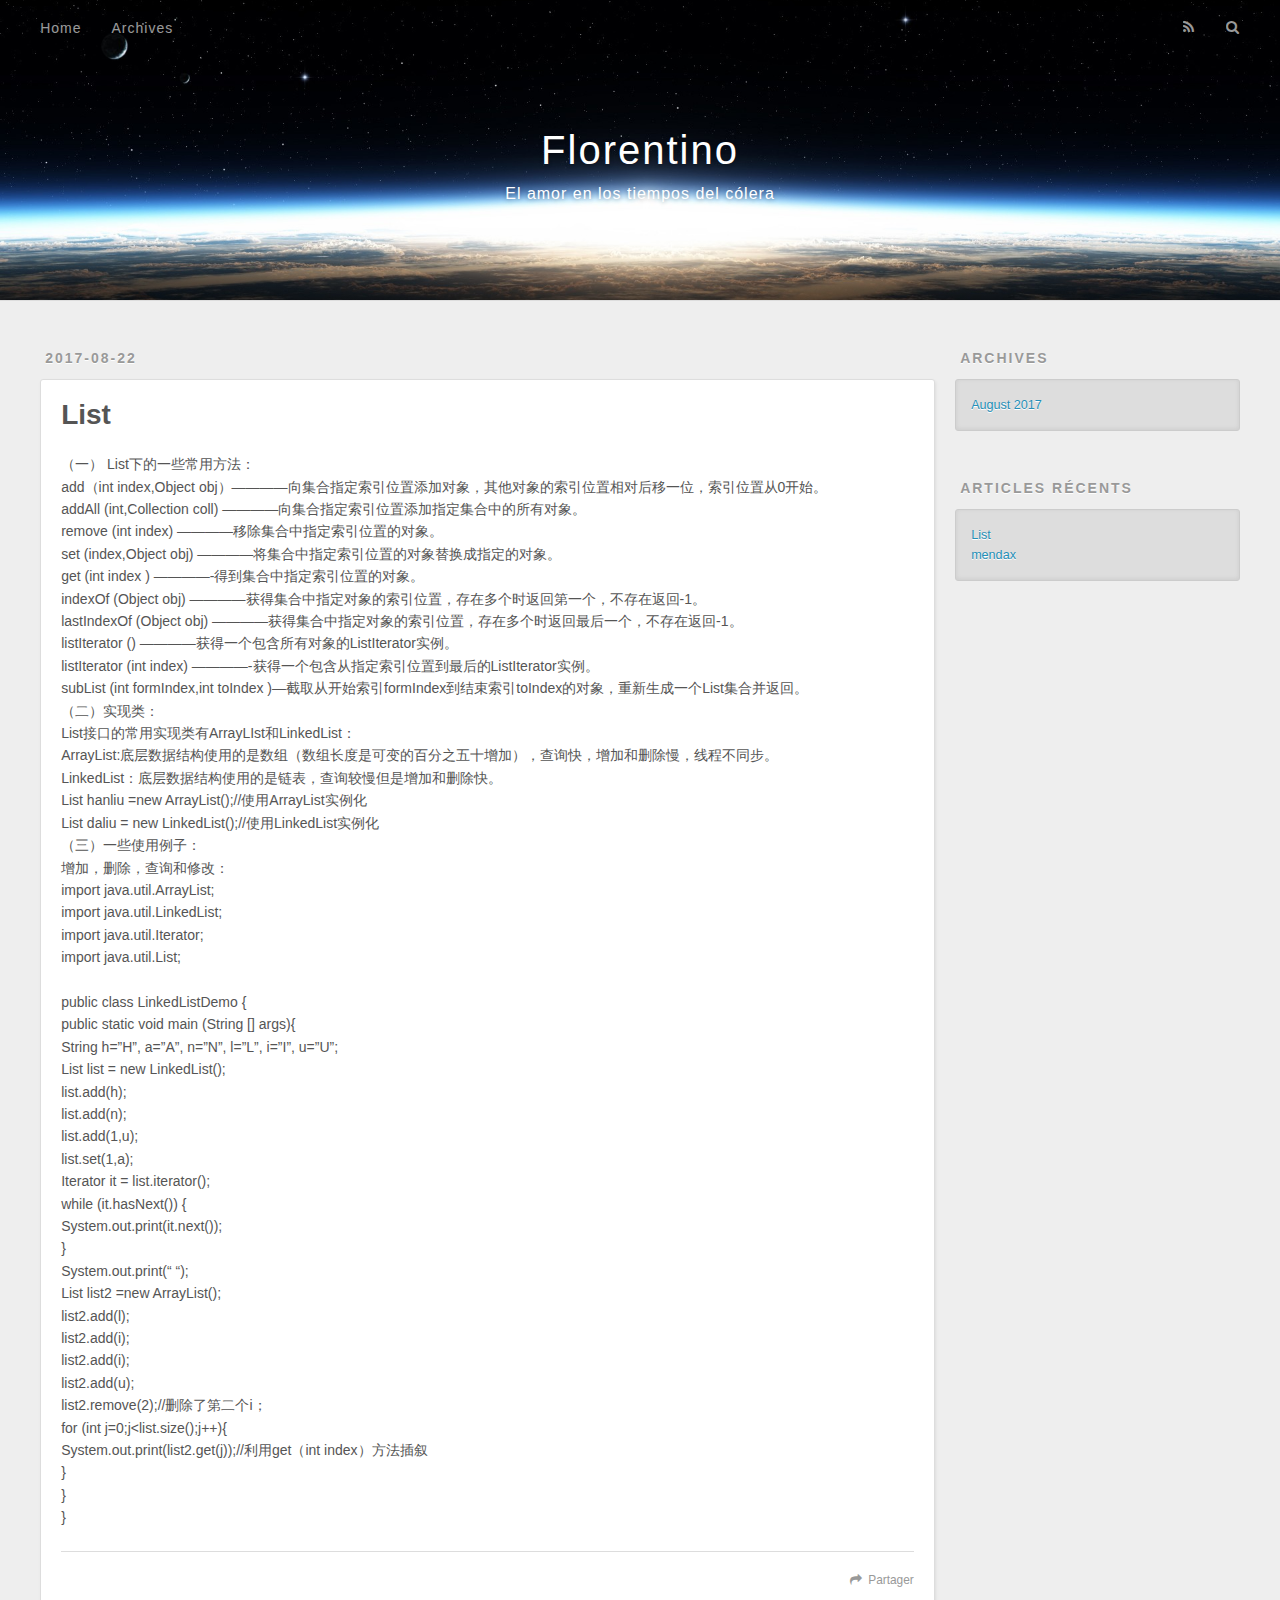
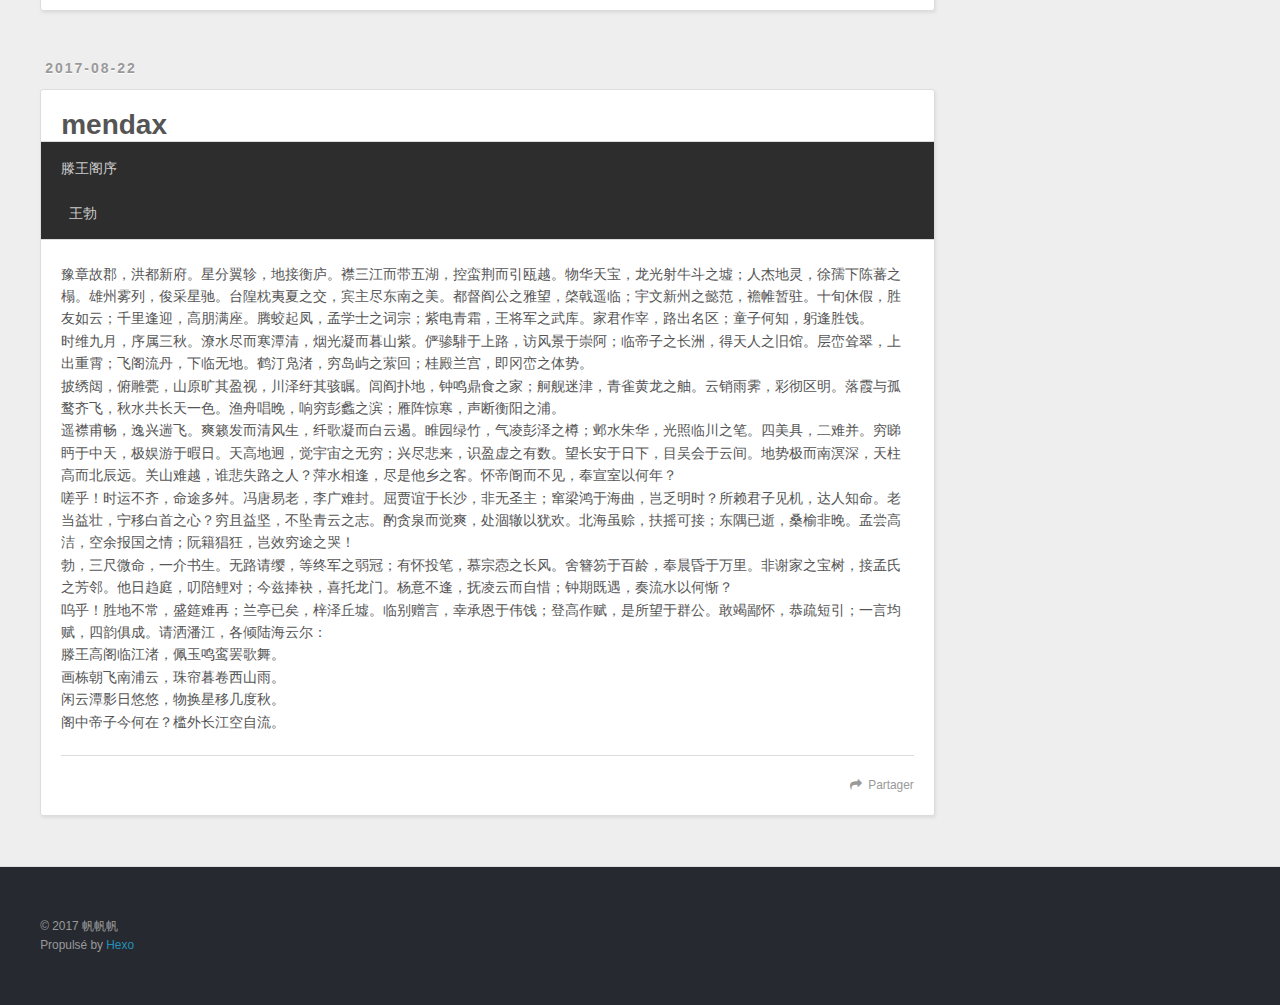
<file: index.html>
<!DOCTYPE html>
<html>
<head>
  <meta charset="utf-8">
  
  <title>Florentino</title>
  <meta name="viewport" content="width=device-width, initial-scale=1, maximum-scale=1">
  <meta name="description" content="帆帆帆的官方网站">
<meta property="og:type" content="website">
<meta property="og:title" content="Florentino">
<meta property="og:url" content="http://yoursite.com/index.html">
<meta property="og:site_name" content="Florentino">
<meta property="og:description" content="帆帆帆的官方网站">
<meta name="twitter:card" content="summary">
<meta name="twitter:title" content="Florentino">
<meta name="twitter:description" content="帆帆帆的官方网站">
  
    <link rel="alternate" href="/atom.xml" title="Florentino" type="application/atom+xml">
  
  
    <link rel="icon" href="/favicon.png">
  
  
    <link href="//fonts.googleapis.com/css?family=Source+Code+Pro" rel="stylesheet" type="text/css">
  
  <link rel="stylesheet" href="/css/style.css">
  

</head>

<body>
  <div id="container">
    <div id="wrap">
      <header id="header">
  <div id="banner"></div>
  <div id="header-outer" class="outer">
    <div id="header-title" class="inner">
      <h1 id="logo-wrap">
        <a href="/" id="logo">Florentino</a>
      </h1>
      
        <h2 id="subtitle-wrap">
          <a href="/" id="subtitle">El amor en los tiempos del cólera</a>
        </h2>
      
    </div>
    <div id="header-inner" class="inner">
      <nav id="main-nav">
        <a id="main-nav-toggle" class="nav-icon"></a>
        
          <a class="main-nav-link" href="/">Home</a>
        
          <a class="main-nav-link" href="/archives">Archives</a>
        
      </nav>
      <nav id="sub-nav">
        
          <a id="nav-rss-link" class="nav-icon" href="/atom.xml" title="Flux RSS"></a>
        
        <a id="nav-search-btn" class="nav-icon" title="Rechercher"></a>
      </nav>
      <div id="search-form-wrap">
        <form action="//google.com/search" method="get" accept-charset="UTF-8" class="search-form"><input type="search" name="q" class="search-form-input" placeholder="Search"><button type="submit" class="search-form-submit">&#xF002;</button><input type="hidden" name="sitesearch" value="http://yoursite.com"></form>
      </div>
    </div>
  </div>
 
</header>
      <div class="outer">
        <section id="main">
  
    <article id="post-List" class="article article-type-post" itemscope itemprop="blogPost">
  <div class="article-meta">
    <a href="/2017/08/22/List/" class="article-date">
  <time datetime="2017-08-22T06:51:45.000Z" itemprop="datePublished">2017-08-22</time>
</a>
    
  </div>
  <div class="article-inner">
    
    
      <header class="article-header">
        
  
    <h1 itemprop="name">
      <a class="article-title" href="/2017/08/22/List/">List</a>
    </h1>
  

      </header>
    
    <div class="article-entry" itemprop="articleBody">
      
        <p>（一） List下的一些常用方法：<br>add（int index,Object obj）————向集合指定索引位置添加对象，其他对象的索引位置相对后移一位，索引位置从0开始。<br>addAll (int,Collection coll)   ————向集合指定索引位置添加指定集合中的所有对象。<br>remove (int index)              ————移除集合中指定索引位置的对象。<br>set (index,Object obj)         ————将集合中指定索引位置的对象替换成指定的对象。<br>get (int index )                   ————-得到集合中指定索引位置的对象。<br>indexOf (Object obj)           ————获得集合中指定对象的索引位置，存在多个时返回第一个，不存在返回-1。<br>lastIndexOf (Object obj)     ————获得集合中指定对象的索引位置，存在多个时返回最后一个，不存在返回-1。<br>listIterator ()                        ————获得一个包含所有对象的ListIterator实例。<br>listIterator (int index)          ————-获得一个包含从指定索引位置到最后的ListIterator实例。<br>subList (int formIndex,int toIndex )—截取从开始索引formIndex到结束索引toIndex的对象，重新生成一个List集合并返回。<br>（二）实现类：<br>List接口的常用实现类有ArrayLIst和LinkedList：<br>ArrayList:底层数据结构使用的是数组（数组长度是可变的百分之五十增加），查询快，增加和删除慢，线程不同步。<br>LinkedList：底层数据结构使用的是链表，查询较慢但是增加和删除快。<br>List <string> hanliu =new ArrayList<string>();//使用ArrayList实例化<br>List <string> daliu = new LinkedList<string>();//使用LinkedList实例化<br>（三）一些使用例子：<br>增加，删除，查询和修改：<br>import java.util.ArrayList;<br>import java.util.LinkedList;<br>import java.util.Iterator;<br>import java.util.List;</string></string></string></string></p>
<p>public class LinkedListDemo {<br>    public static void main (String [] args){<br>        String h=”H”, a=”A”, n=”N”, l=”L”, i=”I”, u=”U”;<br>        List<string> list = new LinkedList<string>();<br>        list.add(h);<br>        list.add(n);<br>        list.add(1,u);<br>        list.set(1,a);<br>        Iterator<string> it = list.iterator();<br>        while (it.hasNext()) {<br>            System.out.print(it.next());<br>        }<br>        System.out.print(“ “);<br>        List<string> list2 =new ArrayList<string>();<br>        list2.add(l);<br>        list2.add(i);<br>        list2.add(i);<br>        list2.add(u);<br>        list2.remove(2);//删除了第二个i；<br>        for (int j=0;j&lt;list.size();j++){<br>            System.out.print(list2.get(j));//利用get（int index）方法插叙<br>        }<br>    }<br>}</string></string></string></string></string></p>

      
    </div>
    <footer class="article-footer">
      <a data-url="http://yoursite.com/2017/08/22/List/" data-id="cj6nf381m0000x7fy2z4ykrsm" class="article-share-link">Partager</a>
      
      
    </footer>
  </div>
  
</article>



  
    <article id="post-mendax" class="article article-type-post" itemscope itemprop="blogPost">
  <div class="article-meta">
    <a href="/2017/08/22/mendax/" class="article-date">
  <time datetime="2017-08-22T04:45:33.000Z" itemprop="datePublished">2017-08-22</time>
</a>
    
  </div>
  <div class="article-inner">
    
    
      <header class="article-header">
        
  
    <h1 itemprop="name">
      <a class="article-title" href="/2017/08/22/mendax/">mendax</a>
    </h1>
  

      </header>
    
    <div class="article-entry" itemprop="articleBody">
      
        <pre><code>滕王阁序

 王勃
</code></pre><p>豫章故郡，洪都新府。星分翼轸，地接衡庐。襟三江而带五湖，控蛮荆而引瓯越。物华天宝，龙光射牛斗之墟；人杰地灵，徐孺下陈蕃之榻。雄州雾列，俊采星驰。台隍枕夷夏之交，宾主尽东南之美。都督阎公之雅望，棨戟遥临；宇文新州之懿范，襜帷暂驻。十旬休假，胜友如云；千里逢迎，高朋满座。腾蛟起凤，孟学士之词宗；紫电青霜，王将军之武库。家君作宰，路出名区；童子何知，躬逢胜饯。<br>时维九月，序属三秋。潦水尽而寒潭清，烟光凝而暮山紫。俨骖騑于上路，访风景于崇阿；临帝子之长洲，得天人之旧馆。层峦耸翠，上出重霄；飞阁流丹，下临无地。鹤汀凫渚，穷岛屿之萦回；桂殿兰宫，即冈峦之体势。<br>披绣闼，俯雕甍，山原旷其盈视，川泽纡其骇瞩。闾阎扑地，钟鸣鼎食之家；舸舰迷津，青雀黄龙之舳。云销雨霁，彩彻区明。落霞与孤鹜齐飞，秋水共长天一色。渔舟唱晚，响穷彭蠡之滨；雁阵惊寒，声断衡阳之浦。<br>遥襟甫畅，逸兴遄飞。爽籁发而清风生，纤歌凝而白云遏。睢园绿竹，气凌彭泽之樽；邺水朱华，光照临川之笔。四美具，二难并。穷睇眄于中天，极娱游于暇日。天高地迥，觉宇宙之无穷；兴尽悲来，识盈虚之有数。望长安于日下，目吴会于云间。地势极而南溟深，天柱高而北辰远。关山难越，谁悲失路之人？萍水相逢，尽是他乡之客。怀帝阍而不见，奉宣室以何年？<br>嗟乎！时运不齐，命途多舛。冯唐易老，李广难封。屈贾谊于长沙，非无圣主；窜梁鸿于海曲，岂乏明时？所赖君子见机，达人知命。老当益壮，宁移白首之心？穷且益坚，不坠青云之志。酌贪泉而觉爽，处涸辙以犹欢。北海虽赊，扶摇可接；东隅已逝，桑榆非晚。孟尝高洁，空余报国之情；阮籍猖狂，岂效穷途之哭！<br>勃，三尺微命，一介书生。无路请缨，等终军之弱冠；有怀投笔，慕宗悫之长风。舍簪笏于百龄，奉晨昏于万里。非谢家之宝树，接孟氏之芳邻。他日趋庭，叨陪鲤对；今兹捧袂，喜托龙门。杨意不逢，抚凌云而自惜；钟期既遇，奏流水以何惭？<br>呜乎！胜地不常，盛筵难再；兰亭已矣，梓泽丘墟。临别赠言，幸承恩于伟饯；登高作赋，是所望于群公。敢竭鄙怀，恭疏短引；一言均赋，四韵俱成。请洒潘江，各倾陆海云尔：<br>滕王高阁临江渚，佩玉鸣鸾罢歌舞。<br>画栋朝飞南浦云，珠帘暮卷西山雨。<br>闲云潭影日悠悠，物换星移几度秋。<br>阁中帝子今何在？槛外长江空自流。</p>

      
    </div>
    <footer class="article-footer">
      <a data-url="http://yoursite.com/2017/08/22/mendax/" data-id="cj6nf381t0001x7fy9a8s62sd" class="article-share-link">Partager</a>
      
      
    </footer>
  </div>
  
</article>



  

</section>
        
          <aside id="sidebar">
  
    

  
    

  
    
  
    
  <div class="widget-wrap">
    <h3 class="widget-title">Archives</h3>
    <div class="widget">
      <ul class="archive-list"><li class="archive-list-item"><a class="archive-list-link" href="/archives/2017/08/">August 2017</a></li></ul>
    </div>
  </div>


  
    
  <div class="widget-wrap">
    <h3 class="widget-title">Articles récents</h3>
    <div class="widget">
      <ul>
        
          <li>
            <a href="/2017/08/22/List/">List</a>
          </li>
        
          <li>
            <a href="/2017/08/22/mendax/">mendax</a>
          </li>
        
      </ul>
    </div>
  </div>

  
</aside>
        
      </div>
      <footer id="footer">
  
  <div class="outer">
    <div id="footer-info" class="inner">
      &copy; 2017 帆帆帆<br>
      Propulsé by <a href="http://hexo.io/" target="_blank">Hexo</a>
    </div>
  </div>

</footer>
    </div>
    <nav id="mobile-nav">
  
    <a href="/" class="mobile-nav-link">Home</a>
  
    <a href="/archives" class="mobile-nav-link">Archives</a>
  
</nav>
    

<script src="//ajax.googleapis.com/ajax/libs/jquery/2.0.3/jquery.min.js"></script>


  <link rel="stylesheet" href="/fancybox/jquery.fancybox.css">
  <script src="/fancybox/jquery.fancybox.pack.js"></script>


<script src="/js/script.js"></script>

  </div>
</body>
</html>
</file>
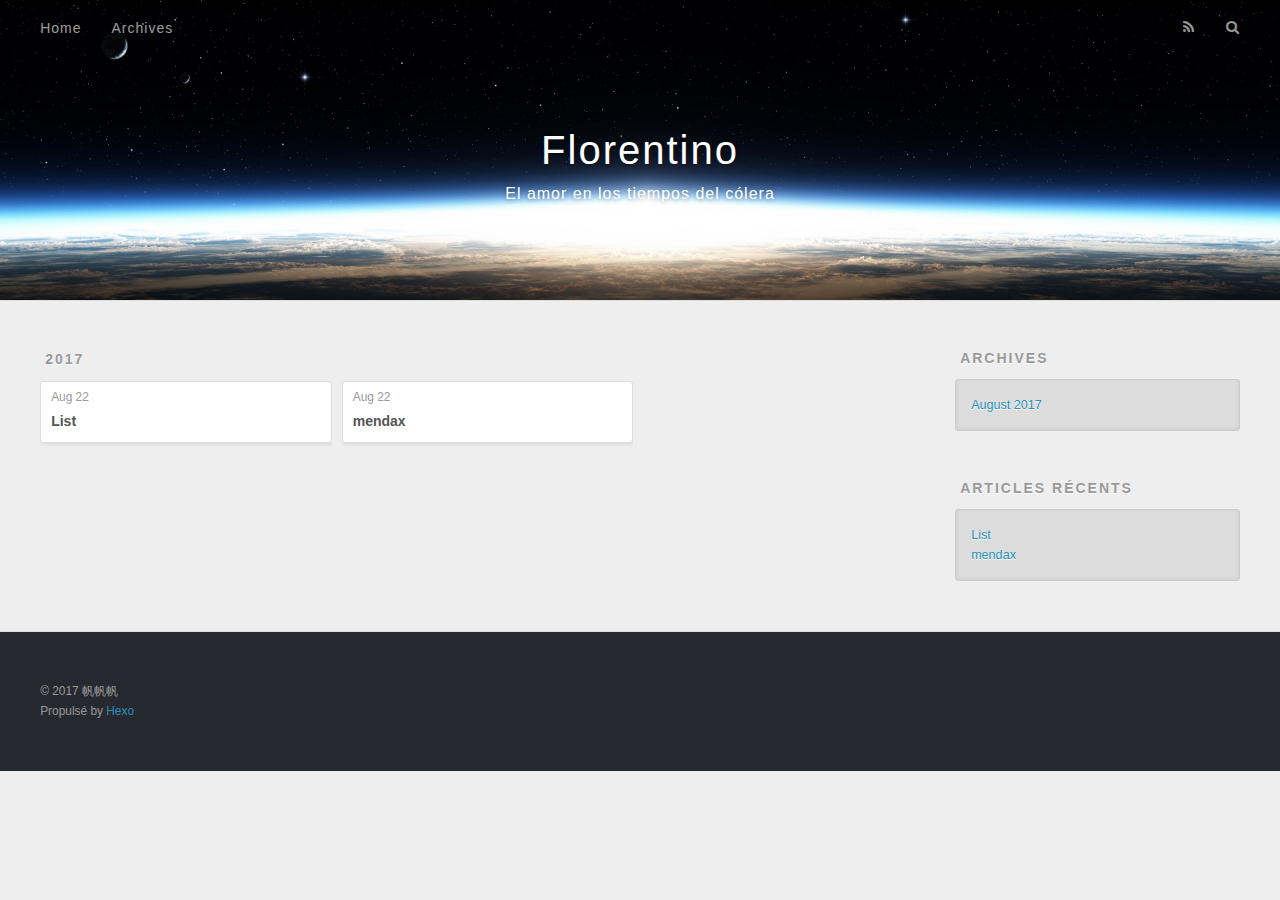
<file: archives/index.html>
<!DOCTYPE html>
<html>
<head>
  <meta charset="utf-8">
  
  <title>Archives | Florentino</title>
  <meta name="viewport" content="width=device-width, initial-scale=1, maximum-scale=1">
  <meta name="description" content="帆帆帆的官方网站">
<meta property="og:type" content="website">
<meta property="og:title" content="Florentino">
<meta property="og:url" content="http://yoursite.com/archives/index.html">
<meta property="og:site_name" content="Florentino">
<meta property="og:description" content="帆帆帆的官方网站">
<meta name="twitter:card" content="summary">
<meta name="twitter:title" content="Florentino">
<meta name="twitter:description" content="帆帆帆的官方网站">
  
    <link rel="alternate" href="/atom.xml" title="Florentino" type="application/atom+xml">
  
  
    <link rel="icon" href="/favicon.png">
  
  
    <link href="//fonts.googleapis.com/css?family=Source+Code+Pro" rel="stylesheet" type="text/css">
  
  <link rel="stylesheet" href="/css/style.css">
  

</head>

<body>
  <div id="container">
    <div id="wrap">
      <header id="header">
  <div id="banner"></div>
  <div id="header-outer" class="outer">
    <div id="header-title" class="inner">
      <h1 id="logo-wrap">
        <a href="/" id="logo">Florentino</a>
      </h1>
      
        <h2 id="subtitle-wrap">
          <a href="/" id="subtitle">El amor en los tiempos del cólera</a>
        </h2>
      
    </div>
    <div id="header-inner" class="inner">
      <nav id="main-nav">
        <a id="main-nav-toggle" class="nav-icon"></a>
        
          <a class="main-nav-link" href="/">Home</a>
        
          <a class="main-nav-link" href="/archives">Archives</a>
        
      </nav>
      <nav id="sub-nav">
        
          <a id="nav-rss-link" class="nav-icon" href="/atom.xml" title="Flux RSS"></a>
        
        <a id="nav-search-btn" class="nav-icon" title="Rechercher"></a>
      </nav>
      <div id="search-form-wrap">
        <form action="//google.com/search" method="get" accept-charset="UTF-8" class="search-form"><input type="search" name="q" class="search-form-input" placeholder="Search"><button type="submit" class="search-form-submit">&#xF002;</button><input type="hidden" name="sitesearch" value="http://yoursite.com"></form>
      </div>
    </div>
  </div>
 
</header>
      <div class="outer">
        <section id="main">
  
  
    
    
      
      
      <section class="archives-wrap">
        <div class="archive-year-wrap">
          <a href="/archives/2017" class="archive-year">2017</a>
        </div>
        <div class="archives">
    
    <article class="archive-article archive-type-post">
  <div class="archive-article-inner">
    <header class="archive-article-header">
      <a href="/2017/08/22/List/" class="archive-article-date">
  <time datetime="2017-08-22T06:51:45.000Z" itemprop="datePublished">Aug 22</time>
</a>
      
  
    <h1 itemprop="name">
      <a class="archive-article-title" href="/2017/08/22/List/">List</a>
    </h1>
  

    </header>
  </div>
</article>
  
    
    
    <article class="archive-article archive-type-post">
  <div class="archive-article-inner">
    <header class="archive-article-header">
      <a href="/2017/08/22/mendax/" class="archive-article-date">
  <time datetime="2017-08-22T04:45:33.000Z" itemprop="datePublished">Aug 22</time>
</a>
      
  
    <h1 itemprop="name">
      <a class="archive-article-title" href="/2017/08/22/mendax/">mendax</a>
    </h1>
  

    </header>
  </div>
</article>
  
  
    </div></section>
  

</section>
        
          <aside id="sidebar">
  
    

  
    

  
    
  
    
  <div class="widget-wrap">
    <h3 class="widget-title">Archives</h3>
    <div class="widget">
      <ul class="archive-list"><li class="archive-list-item"><a class="archive-list-link" href="/archives/2017/08/">August 2017</a></li></ul>
    </div>
  </div>


  
    
  <div class="widget-wrap">
    <h3 class="widget-title">Articles récents</h3>
    <div class="widget">
      <ul>
        
          <li>
            <a href="/2017/08/22/List/">List</a>
          </li>
        
          <li>
            <a href="/2017/08/22/mendax/">mendax</a>
          </li>
        
      </ul>
    </div>
  </div>

  
</aside>
        
      </div>
      <footer id="footer">
  
  <div class="outer">
    <div id="footer-info" class="inner">
      &copy; 2017 帆帆帆<br>
      Propulsé by <a href="http://hexo.io/" target="_blank">Hexo</a>
    </div>
  </div>

</footer>
    </div>
    <nav id="mobile-nav">
  
    <a href="/" class="mobile-nav-link">Home</a>
  
    <a href="/archives" class="mobile-nav-link">Archives</a>
  
</nav>
    

<script src="//ajax.googleapis.com/ajax/libs/jquery/2.0.3/jquery.min.js"></script>


  <link rel="stylesheet" href="/fancybox/jquery.fancybox.css">
  <script src="/fancybox/jquery.fancybox.pack.js"></script>


<script src="/js/script.js"></script>

  </div>
</body>
</html>
</file>
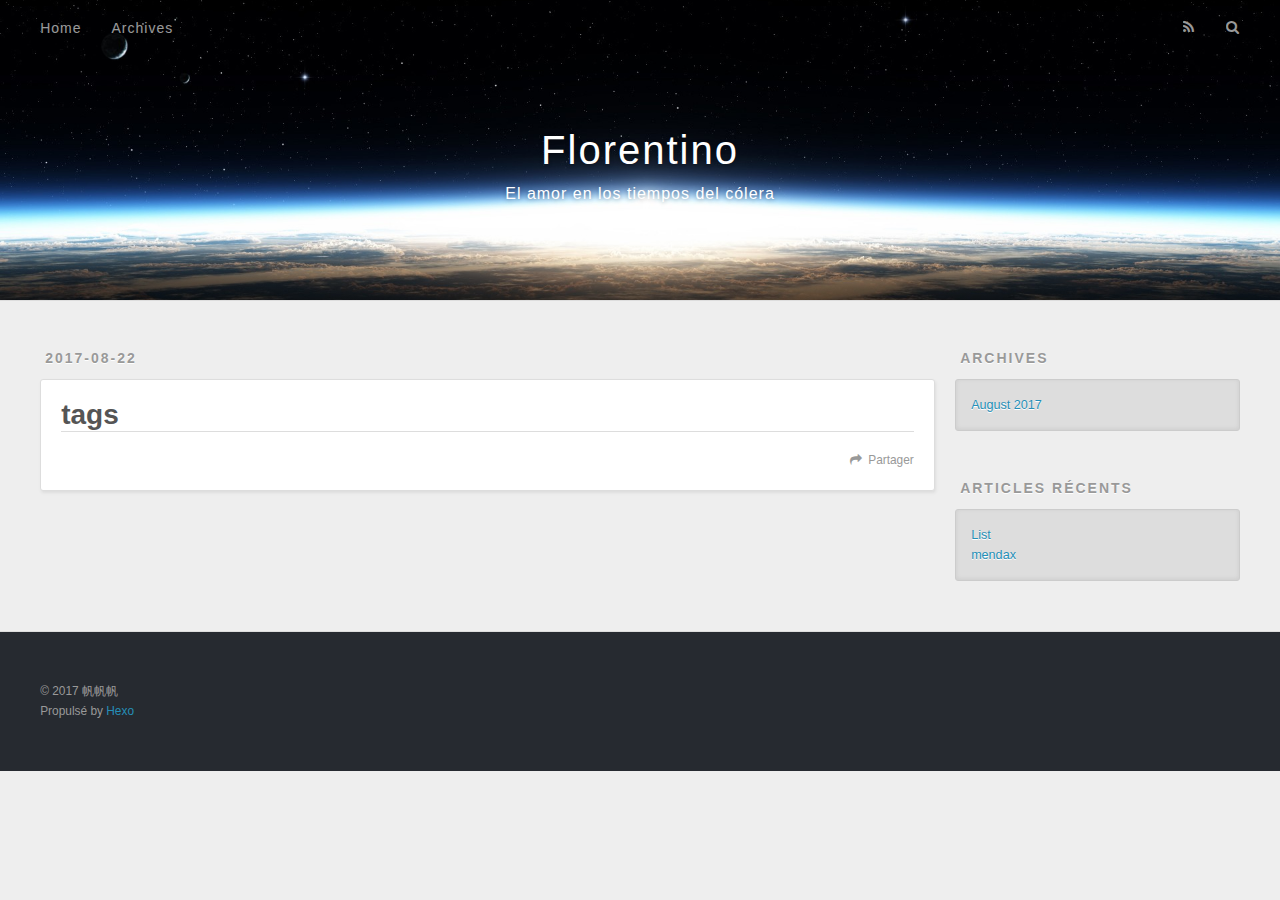
<file: tags/index.html>
<!DOCTYPE html>
<html>
<head>
  <meta charset="utf-8">
  
  <title>tags | Florentino</title>
  <meta name="viewport" content="width=device-width, initial-scale=1, maximum-scale=1">
  <meta name="description" content="帆帆帆的官方网站">
<meta property="og:type" content="website">
<meta property="og:title" content="tags">
<meta property="og:url" content="http://yoursite.com/tags/index.html">
<meta property="og:site_name" content="Florentino">
<meta property="og:description" content="帆帆帆的官方网站">
<meta property="og:updated_time" content="2017-08-22T02:56:48.000Z">
<meta name="twitter:card" content="summary">
<meta name="twitter:title" content="tags">
<meta name="twitter:description" content="帆帆帆的官方网站">
  
    <link rel="alternate" href="/atom.xml" title="Florentino" type="application/atom+xml">
  
  
    <link rel="icon" href="/favicon.png">
  
  
    <link href="//fonts.googleapis.com/css?family=Source+Code+Pro" rel="stylesheet" type="text/css">
  
  <link rel="stylesheet" href="/css/style.css">
  

</head>

<body>
  <div id="container">
    <div id="wrap">
      <header id="header">
  <div id="banner"></div>
  <div id="header-outer" class="outer">
    <div id="header-title" class="inner">
      <h1 id="logo-wrap">
        <a href="/" id="logo">Florentino</a>
      </h1>
      
        <h2 id="subtitle-wrap">
          <a href="/" id="subtitle">El amor en los tiempos del cólera</a>
        </h2>
      
    </div>
    <div id="header-inner" class="inner">
      <nav id="main-nav">
        <a id="main-nav-toggle" class="nav-icon"></a>
        
          <a class="main-nav-link" href="/">Home</a>
        
          <a class="main-nav-link" href="/archives">Archives</a>
        
      </nav>
      <nav id="sub-nav">
        
          <a id="nav-rss-link" class="nav-icon" href="/atom.xml" title="Flux RSS"></a>
        
        <a id="nav-search-btn" class="nav-icon" title="Rechercher"></a>
      </nav>
      <div id="search-form-wrap">
        <form action="//google.com/search" method="get" accept-charset="UTF-8" class="search-form"><input type="search" name="q" class="search-form-input" placeholder="Search"><button type="submit" class="search-form-submit">&#xF002;</button><input type="hidden" name="sitesearch" value="http://yoursite.com"></form>
      </div>
    </div>
  </div>
 
</header>
      <div class="outer">
        <section id="main"><article id="page-" class="article article-type-page" itemscope itemprop="blogPost">
  <div class="article-meta">
    <a href="/tags/index.html" class="article-date">
  <time datetime="2017-08-22T02:55:33.000Z" itemprop="datePublished">2017-08-22</time>
</a>
    
  </div>
  <div class="article-inner">
    
    
      <header class="article-header">
        
  
    <h1 class="article-title" itemprop="name">
      tags
    </h1>
  

      </header>
    
    <div class="article-entry" itemprop="articleBody">
      
        
      
    </div>
    <footer class="article-footer">
      <a data-url="http://yoursite.com/tags/index.html" data-id="cj6nf382g0002x7fyofv5i7tg" class="article-share-link">Partager</a>
      
      
    </footer>
  </div>
  
    
  
</article>


</section>
        
          <aside id="sidebar">
  
    

  
    

  
    
  
    
  <div class="widget-wrap">
    <h3 class="widget-title">Archives</h3>
    <div class="widget">
      <ul class="archive-list"><li class="archive-list-item"><a class="archive-list-link" href="/archives/2017/08/">August 2017</a></li></ul>
    </div>
  </div>


  
    
  <div class="widget-wrap">
    <h3 class="widget-title">Articles récents</h3>
    <div class="widget">
      <ul>
        
          <li>
            <a href="/2017/08/22/List/">List</a>
          </li>
        
          <li>
            <a href="/2017/08/22/mendax/">mendax</a>
          </li>
        
      </ul>
    </div>
  </div>

  
</aside>
        
      </div>
      <footer id="footer">
  
  <div class="outer">
    <div id="footer-info" class="inner">
      &copy; 2017 帆帆帆<br>
      Propulsé by <a href="http://hexo.io/" target="_blank">Hexo</a>
    </div>
  </div>

</footer>
    </div>
    <nav id="mobile-nav">
  
    <a href="/" class="mobile-nav-link">Home</a>
  
    <a href="/archives" class="mobile-nav-link">Archives</a>
  
</nav>
    

<script src="//ajax.googleapis.com/ajax/libs/jquery/2.0.3/jquery.min.js"></script>


  <link rel="stylesheet" href="/fancybox/jquery.fancybox.css">
  <script src="/fancybox/jquery.fancybox.pack.js"></script>


<script src="/js/script.js"></script>

  </div>
</body>
</html>
</file>
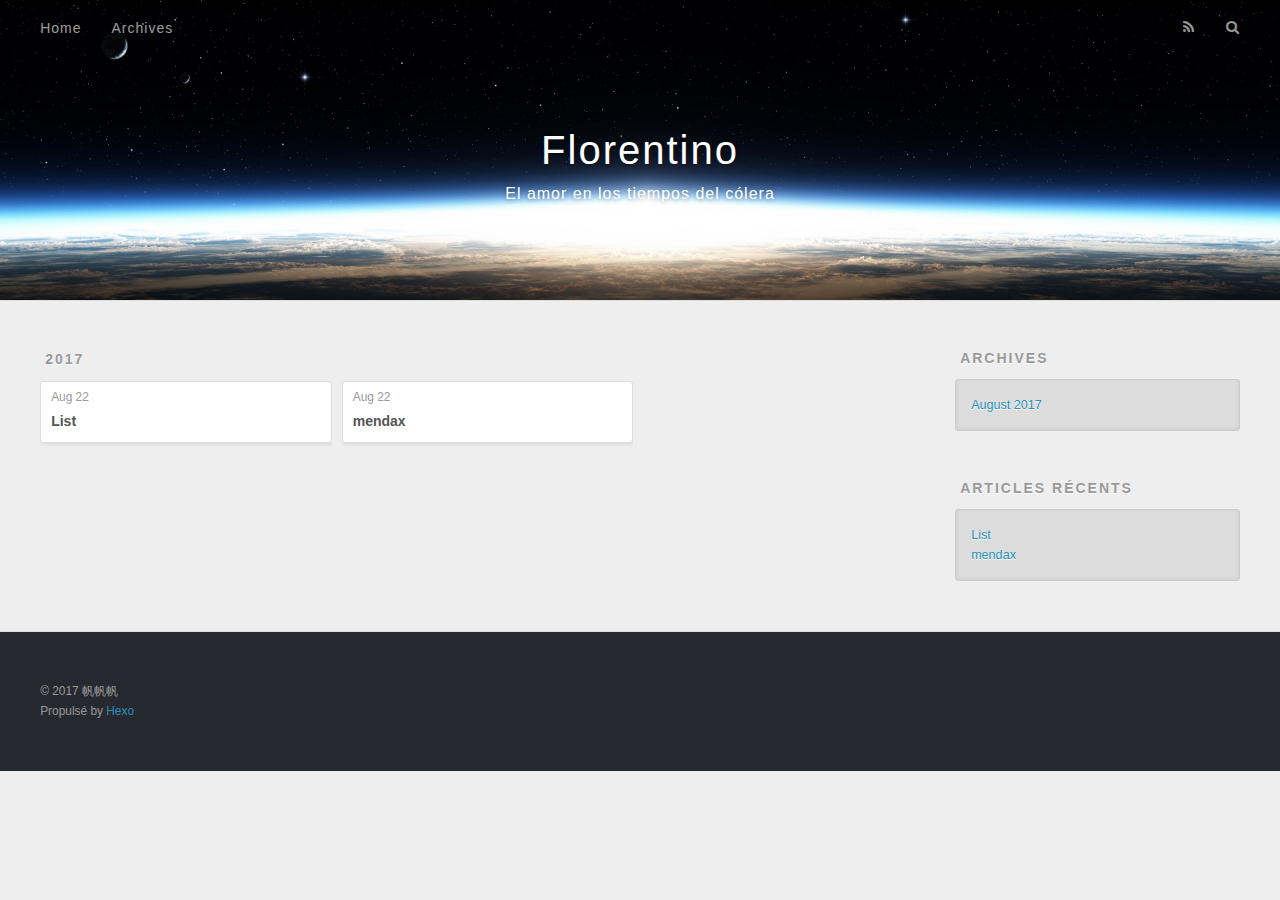
<file: archives/2017/index.html>
<!DOCTYPE html>
<html>
<head>
  <meta charset="utf-8">
  
  <title>Archives: 2017 | Florentino</title>
  <meta name="viewport" content="width=device-width, initial-scale=1, maximum-scale=1">
  <meta name="description" content="帆帆帆的官方网站">
<meta property="og:type" content="website">
<meta property="og:title" content="Florentino">
<meta property="og:url" content="http://yoursite.com/archives/2017/index.html">
<meta property="og:site_name" content="Florentino">
<meta property="og:description" content="帆帆帆的官方网站">
<meta name="twitter:card" content="summary">
<meta name="twitter:title" content="Florentino">
<meta name="twitter:description" content="帆帆帆的官方网站">
  
    <link rel="alternate" href="/atom.xml" title="Florentino" type="application/atom+xml">
  
  
    <link rel="icon" href="/favicon.png">
  
  
    <link href="//fonts.googleapis.com/css?family=Source+Code+Pro" rel="stylesheet" type="text/css">
  
  <link rel="stylesheet" href="/css/style.css">
  

</head>

<body>
  <div id="container">
    <div id="wrap">
      <header id="header">
  <div id="banner"></div>
  <div id="header-outer" class="outer">
    <div id="header-title" class="inner">
      <h1 id="logo-wrap">
        <a href="/" id="logo">Florentino</a>
      </h1>
      
        <h2 id="subtitle-wrap">
          <a href="/" id="subtitle">El amor en los tiempos del cólera</a>
        </h2>
      
    </div>
    <div id="header-inner" class="inner">
      <nav id="main-nav">
        <a id="main-nav-toggle" class="nav-icon"></a>
        
          <a class="main-nav-link" href="/">Home</a>
        
          <a class="main-nav-link" href="/archives">Archives</a>
        
      </nav>
      <nav id="sub-nav">
        
          <a id="nav-rss-link" class="nav-icon" href="/atom.xml" title="Flux RSS"></a>
        
        <a id="nav-search-btn" class="nav-icon" title="Rechercher"></a>
      </nav>
      <div id="search-form-wrap">
        <form action="//google.com/search" method="get" accept-charset="UTF-8" class="search-form"><input type="search" name="q" class="search-form-input" placeholder="Search"><button type="submit" class="search-form-submit">&#xF002;</button><input type="hidden" name="sitesearch" value="http://yoursite.com"></form>
      </div>
    </div>
  </div>
 
</header>
      <div class="outer">
        <section id="main">
  
  
    
    
      
      
      <section class="archives-wrap">
        <div class="archive-year-wrap">
          <a href="/archives/2017" class="archive-year">2017</a>
        </div>
        <div class="archives">
    
    <article class="archive-article archive-type-post">
  <div class="archive-article-inner">
    <header class="archive-article-header">
      <a href="/2017/08/22/List/" class="archive-article-date">
  <time datetime="2017-08-22T06:51:45.000Z" itemprop="datePublished">Aug 22</time>
</a>
      
  
    <h1 itemprop="name">
      <a class="archive-article-title" href="/2017/08/22/List/">List</a>
    </h1>
  

    </header>
  </div>
</article>
  
    
    
    <article class="archive-article archive-type-post">
  <div class="archive-article-inner">
    <header class="archive-article-header">
      <a href="/2017/08/22/mendax/" class="archive-article-date">
  <time datetime="2017-08-22T04:45:33.000Z" itemprop="datePublished">Aug 22</time>
</a>
      
  
    <h1 itemprop="name">
      <a class="archive-article-title" href="/2017/08/22/mendax/">mendax</a>
    </h1>
  

    </header>
  </div>
</article>
  
  
    </div></section>
  

</section>
        
          <aside id="sidebar">
  
    

  
    

  
    
  
    
  <div class="widget-wrap">
    <h3 class="widget-title">Archives</h3>
    <div class="widget">
      <ul class="archive-list"><li class="archive-list-item"><a class="archive-list-link" href="/archives/2017/08/">August 2017</a></li></ul>
    </div>
  </div>


  
    
  <div class="widget-wrap">
    <h3 class="widget-title">Articles récents</h3>
    <div class="widget">
      <ul>
        
          <li>
            <a href="/2017/08/22/List/">List</a>
          </li>
        
          <li>
            <a href="/2017/08/22/mendax/">mendax</a>
          </li>
        
      </ul>
    </div>
  </div>

  
</aside>
        
      </div>
      <footer id="footer">
  
  <div class="outer">
    <div id="footer-info" class="inner">
      &copy; 2017 帆帆帆<br>
      Propulsé by <a href="http://hexo.io/" target="_blank">Hexo</a>
    </div>
  </div>

</footer>
    </div>
    <nav id="mobile-nav">
  
    <a href="/" class="mobile-nav-link">Home</a>
  
    <a href="/archives" class="mobile-nav-link">Archives</a>
  
</nav>
    

<script src="//ajax.googleapis.com/ajax/libs/jquery/2.0.3/jquery.min.js"></script>


  <link rel="stylesheet" href="/fancybox/jquery.fancybox.css">
  <script src="/fancybox/jquery.fancybox.pack.js"></script>


<script src="/js/script.js"></script>

  </div>
</body>
</html>
</file>
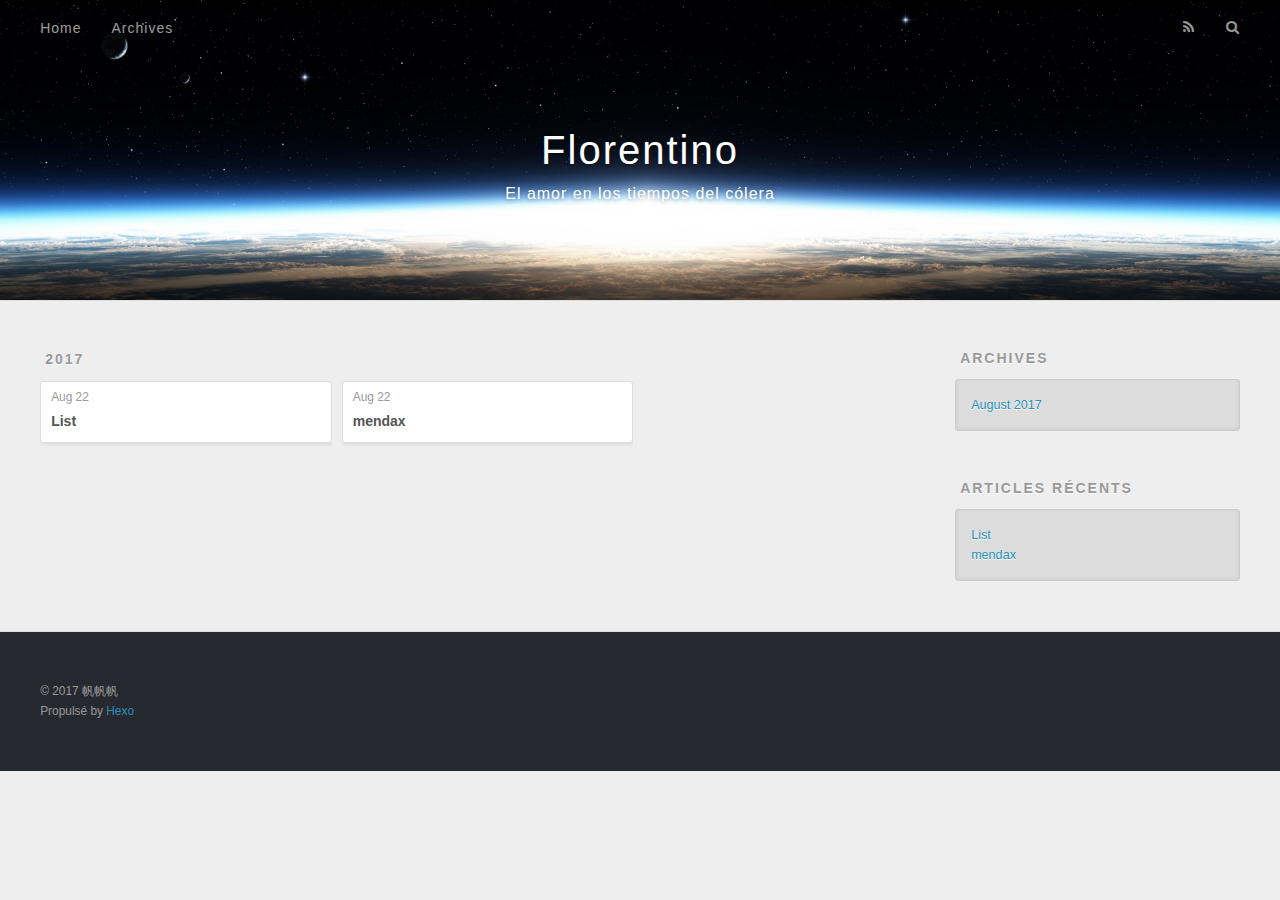
<file: archives/2017/08/index.html>
<!DOCTYPE html>
<html>
<head>
  <meta charset="utf-8">
  
  <title>Archives: 2017/8 | Florentino</title>
  <meta name="viewport" content="width=device-width, initial-scale=1, maximum-scale=1">
  <meta name="description" content="帆帆帆的官方网站">
<meta property="og:type" content="website">
<meta property="og:title" content="Florentino">
<meta property="og:url" content="http://yoursite.com/archives/2017/08/index.html">
<meta property="og:site_name" content="Florentino">
<meta property="og:description" content="帆帆帆的官方网站">
<meta name="twitter:card" content="summary">
<meta name="twitter:title" content="Florentino">
<meta name="twitter:description" content="帆帆帆的官方网站">
  
    <link rel="alternate" href="/atom.xml" title="Florentino" type="application/atom+xml">
  
  
    <link rel="icon" href="/favicon.png">
  
  
    <link href="//fonts.googleapis.com/css?family=Source+Code+Pro" rel="stylesheet" type="text/css">
  
  <link rel="stylesheet" href="/css/style.css">
  

</head>

<body>
  <div id="container">
    <div id="wrap">
      <header id="header">
  <div id="banner"></div>
  <div id="header-outer" class="outer">
    <div id="header-title" class="inner">
      <h1 id="logo-wrap">
        <a href="/" id="logo">Florentino</a>
      </h1>
      
        <h2 id="subtitle-wrap">
          <a href="/" id="subtitle">El amor en los tiempos del cólera</a>
        </h2>
      
    </div>
    <div id="header-inner" class="inner">
      <nav id="main-nav">
        <a id="main-nav-toggle" class="nav-icon"></a>
        
          <a class="main-nav-link" href="/">Home</a>
        
          <a class="main-nav-link" href="/archives">Archives</a>
        
      </nav>
      <nav id="sub-nav">
        
          <a id="nav-rss-link" class="nav-icon" href="/atom.xml" title="Flux RSS"></a>
        
        <a id="nav-search-btn" class="nav-icon" title="Rechercher"></a>
      </nav>
      <div id="search-form-wrap">
        <form action="//google.com/search" method="get" accept-charset="UTF-8" class="search-form"><input type="search" name="q" class="search-form-input" placeholder="Search"><button type="submit" class="search-form-submit">&#xF002;</button><input type="hidden" name="sitesearch" value="http://yoursite.com"></form>
      </div>
    </div>
  </div>
 
</header>
      <div class="outer">
        <section id="main">
  
  
    
    
      
      
      <section class="archives-wrap">
        <div class="archive-year-wrap">
          <a href="/archives/2017" class="archive-year">2017</a>
        </div>
        <div class="archives">
    
    <article class="archive-article archive-type-post">
  <div class="archive-article-inner">
    <header class="archive-article-header">
      <a href="/2017/08/22/List/" class="archive-article-date">
  <time datetime="2017-08-22T06:51:45.000Z" itemprop="datePublished">Aug 22</time>
</a>
      
  
    <h1 itemprop="name">
      <a class="archive-article-title" href="/2017/08/22/List/">List</a>
    </h1>
  

    </header>
  </div>
</article>
  
    
    
    <article class="archive-article archive-type-post">
  <div class="archive-article-inner">
    <header class="archive-article-header">
      <a href="/2017/08/22/mendax/" class="archive-article-date">
  <time datetime="2017-08-22T04:45:33.000Z" itemprop="datePublished">Aug 22</time>
</a>
      
  
    <h1 itemprop="name">
      <a class="archive-article-title" href="/2017/08/22/mendax/">mendax</a>
    </h1>
  

    </header>
  </div>
</article>
  
  
    </div></section>
  

</section>
        
          <aside id="sidebar">
  
    

  
    

  
    
  
    
  <div class="widget-wrap">
    <h3 class="widget-title">Archives</h3>
    <div class="widget">
      <ul class="archive-list"><li class="archive-list-item"><a class="archive-list-link" href="/archives/2017/08/">August 2017</a></li></ul>
    </div>
  </div>


  
    
  <div class="widget-wrap">
    <h3 class="widget-title">Articles récents</h3>
    <div class="widget">
      <ul>
        
          <li>
            <a href="/2017/08/22/List/">List</a>
          </li>
        
          <li>
            <a href="/2017/08/22/mendax/">mendax</a>
          </li>
        
      </ul>
    </div>
  </div>

  
</aside>
        
      </div>
      <footer id="footer">
  
  <div class="outer">
    <div id="footer-info" class="inner">
      &copy; 2017 帆帆帆<br>
      Propulsé by <a href="http://hexo.io/" target="_blank">Hexo</a>
    </div>
  </div>

</footer>
    </div>
    <nav id="mobile-nav">
  
    <a href="/" class="mobile-nav-link">Home</a>
  
    <a href="/archives" class="mobile-nav-link">Archives</a>
  
</nav>
    

<script src="//ajax.googleapis.com/ajax/libs/jquery/2.0.3/jquery.min.js"></script>


  <link rel="stylesheet" href="/fancybox/jquery.fancybox.css">
  <script src="/fancybox/jquery.fancybox.pack.js"></script>


<script src="/js/script.js"></script>

  </div>
</body>
</html>
</file>
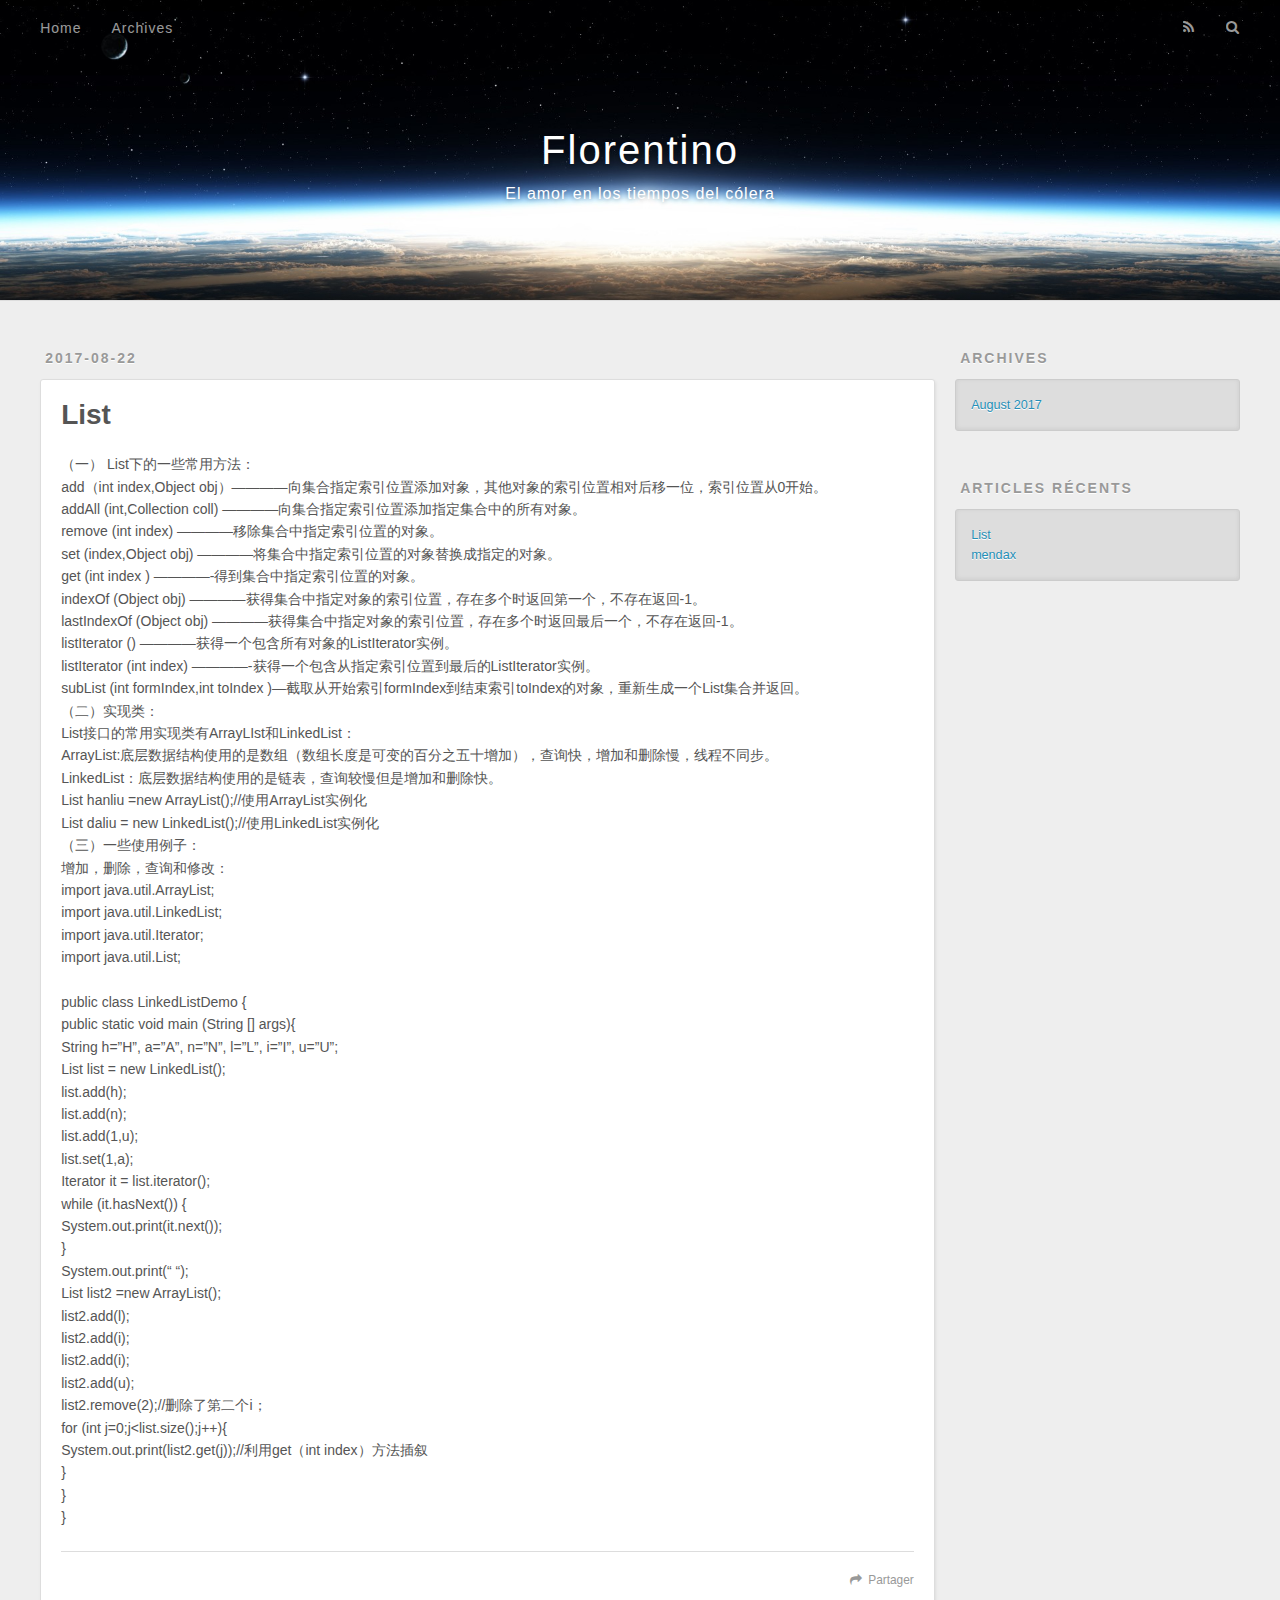
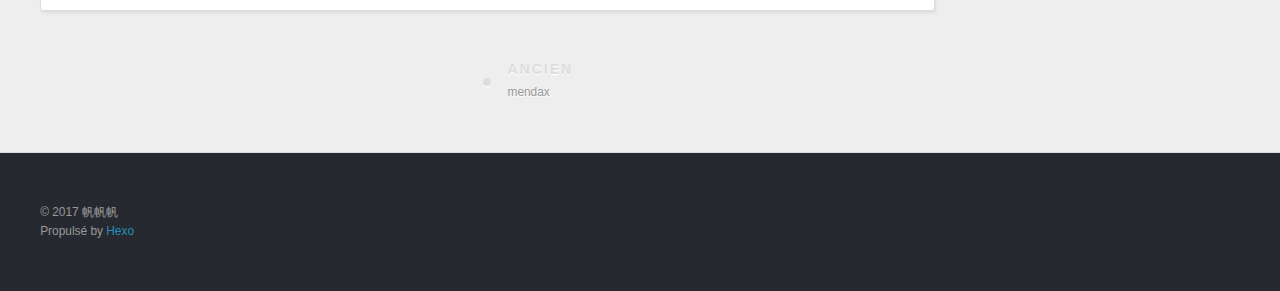
<file: 2017/08/22/List/index.html>
<!DOCTYPE html>
<html>
<head>
  <meta charset="utf-8">
  
  <title>List | Florentino</title>
  <meta name="viewport" content="width=device-width, initial-scale=1, maximum-scale=1">
  <meta name="description" content="（一） List下的一些常用方法：add（int index,Object obj）————向集合指定索引位置添加对象，其他对象的索引位置相对后移一位，索引位置从0开始。addAll (int,Collection coll)   ————向集合指定索引位置添加指定集合中的所有对象。remove (int index)              ————移除集合中指定索引位置的对象。set (in">
<meta property="og:type" content="article">
<meta property="og:title" content="List">
<meta property="og:url" content="http://yoursite.com/2017/08/22/List/index.html">
<meta property="og:site_name" content="Florentino">
<meta property="og:description" content="（一） List下的一些常用方法：add（int index,Object obj）————向集合指定索引位置添加对象，其他对象的索引位置相对后移一位，索引位置从0开始。addAll (int,Collection coll)   ————向集合指定索引位置添加指定集合中的所有对象。remove (int index)              ————移除集合中指定索引位置的对象。set (in">
<meta property="og:updated_time" content="2017-08-22T06:52:18.000Z">
<meta name="twitter:card" content="summary">
<meta name="twitter:title" content="List">
<meta name="twitter:description" content="（一） List下的一些常用方法：add（int index,Object obj）————向集合指定索引位置添加对象，其他对象的索引位置相对后移一位，索引位置从0开始。addAll (int,Collection coll)   ————向集合指定索引位置添加指定集合中的所有对象。remove (int index)              ————移除集合中指定索引位置的对象。set (in">
  
    <link rel="alternate" href="/atom.xml" title="Florentino" type="application/atom+xml">
  
  
    <link rel="icon" href="/favicon.png">
  
  
    <link href="//fonts.googleapis.com/css?family=Source+Code+Pro" rel="stylesheet" type="text/css">
  
  <link rel="stylesheet" href="/css/style.css">
  

</head>

<body>
  <div id="container">
    <div id="wrap">
      <header id="header">
  <div id="banner"></div>
  <div id="header-outer" class="outer">
    <div id="header-title" class="inner">
      <h1 id="logo-wrap">
        <a href="/" id="logo">Florentino</a>
      </h1>
      
        <h2 id="subtitle-wrap">
          <a href="/" id="subtitle">El amor en los tiempos del cólera</a>
        </h2>
      
    </div>
    <div id="header-inner" class="inner">
      <nav id="main-nav">
        <a id="main-nav-toggle" class="nav-icon"></a>
        
          <a class="main-nav-link" href="/">Home</a>
        
          <a class="main-nav-link" href="/archives">Archives</a>
        
      </nav>
      <nav id="sub-nav">
        
          <a id="nav-rss-link" class="nav-icon" href="/atom.xml" title="Flux RSS"></a>
        
        <a id="nav-search-btn" class="nav-icon" title="Rechercher"></a>
      </nav>
      <div id="search-form-wrap">
        <form action="//google.com/search" method="get" accept-charset="UTF-8" class="search-form"><input type="search" name="q" class="search-form-input" placeholder="Search"><button type="submit" class="search-form-submit">&#xF002;</button><input type="hidden" name="sitesearch" value="http://yoursite.com"></form>
      </div>
    </div>
  </div>
 
</header>
      <div class="outer">
        <section id="main"><article id="post-List" class="article article-type-post" itemscope itemprop="blogPost">
  <div class="article-meta">
    <a href="/2017/08/22/List/" class="article-date">
  <time datetime="2017-08-22T06:51:45.000Z" itemprop="datePublished">2017-08-22</time>
</a>
    
  </div>
  <div class="article-inner">
    
    
      <header class="article-header">
        
  
    <h1 class="article-title" itemprop="name">
      List
    </h1>
  

      </header>
    
    <div class="article-entry" itemprop="articleBody">
      
        <p>（一） List下的一些常用方法：<br>add（int index,Object obj）————向集合指定索引位置添加对象，其他对象的索引位置相对后移一位，索引位置从0开始。<br>addAll (int,Collection coll)   ————向集合指定索引位置添加指定集合中的所有对象。<br>remove (int index)              ————移除集合中指定索引位置的对象。<br>set (index,Object obj)         ————将集合中指定索引位置的对象替换成指定的对象。<br>get (int index )                   ————-得到集合中指定索引位置的对象。<br>indexOf (Object obj)           ————获得集合中指定对象的索引位置，存在多个时返回第一个，不存在返回-1。<br>lastIndexOf (Object obj)     ————获得集合中指定对象的索引位置，存在多个时返回最后一个，不存在返回-1。<br>listIterator ()                        ————获得一个包含所有对象的ListIterator实例。<br>listIterator (int index)          ————-获得一个包含从指定索引位置到最后的ListIterator实例。<br>subList (int formIndex,int toIndex )—截取从开始索引formIndex到结束索引toIndex的对象，重新生成一个List集合并返回。<br>（二）实现类：<br>List接口的常用实现类有ArrayLIst和LinkedList：<br>ArrayList:底层数据结构使用的是数组（数组长度是可变的百分之五十增加），查询快，增加和删除慢，线程不同步。<br>LinkedList：底层数据结构使用的是链表，查询较慢但是增加和删除快。<br>List <string> hanliu =new ArrayList<string>();//使用ArrayList实例化<br>List <string> daliu = new LinkedList<string>();//使用LinkedList实例化<br>（三）一些使用例子：<br>增加，删除，查询和修改：<br>import java.util.ArrayList;<br>import java.util.LinkedList;<br>import java.util.Iterator;<br>import java.util.List;</string></string></string></string></p>
<p>public class LinkedListDemo {<br>    public static void main (String [] args){<br>        String h=”H”, a=”A”, n=”N”, l=”L”, i=”I”, u=”U”;<br>        List<string> list = new LinkedList<string>();<br>        list.add(h);<br>        list.add(n);<br>        list.add(1,u);<br>        list.set(1,a);<br>        Iterator<string> it = list.iterator();<br>        while (it.hasNext()) {<br>            System.out.print(it.next());<br>        }<br>        System.out.print(“ “);<br>        List<string> list2 =new ArrayList<string>();<br>        list2.add(l);<br>        list2.add(i);<br>        list2.add(i);<br>        list2.add(u);<br>        list2.remove(2);//删除了第二个i；<br>        for (int j=0;j&lt;list.size();j++){<br>            System.out.print(list2.get(j));//利用get（int index）方法插叙<br>        }<br>    }<br>}</string></string></string></string></string></p>

      
    </div>
    <footer class="article-footer">
      <a data-url="http://yoursite.com/2017/08/22/List/" data-id="cj6nf381m0000x7fy2z4ykrsm" class="article-share-link">Partager</a>
      
      
    </footer>
  </div>
  
    
<nav id="article-nav">
  
  
    <a href="/2017/08/22/mendax/" id="article-nav-older" class="article-nav-link-wrap">
      <strong class="article-nav-caption">Ancien</strong>
      <div class="article-nav-title">mendax</div>
    </a>
  
</nav>

  
</article>


</section>
        
          <aside id="sidebar">
  
    

  
    

  
    
  
    
  <div class="widget-wrap">
    <h3 class="widget-title">Archives</h3>
    <div class="widget">
      <ul class="archive-list"><li class="archive-list-item"><a class="archive-list-link" href="/archives/2017/08/">August 2017</a></li></ul>
    </div>
  </div>


  
    
  <div class="widget-wrap">
    <h3 class="widget-title">Articles récents</h3>
    <div class="widget">
      <ul>
        
          <li>
            <a href="/2017/08/22/List/">List</a>
          </li>
        
          <li>
            <a href="/2017/08/22/mendax/">mendax</a>
          </li>
        
      </ul>
    </div>
  </div>

  
</aside>
        
      </div>
      <footer id="footer">
  
  <div class="outer">
    <div id="footer-info" class="inner">
      &copy; 2017 帆帆帆<br>
      Propulsé by <a href="http://hexo.io/" target="_blank">Hexo</a>
    </div>
  </div>

</footer>
    </div>
    <nav id="mobile-nav">
  
    <a href="/" class="mobile-nav-link">Home</a>
  
    <a href="/archives" class="mobile-nav-link">Archives</a>
  
</nav>
    

<script src="//ajax.googleapis.com/ajax/libs/jquery/2.0.3/jquery.min.js"></script>


  <link rel="stylesheet" href="/fancybox/jquery.fancybox.css">
  <script src="/fancybox/jquery.fancybox.pack.js"></script>


<script src="/js/script.js"></script>

  </div>
</body>
</html>
</file>
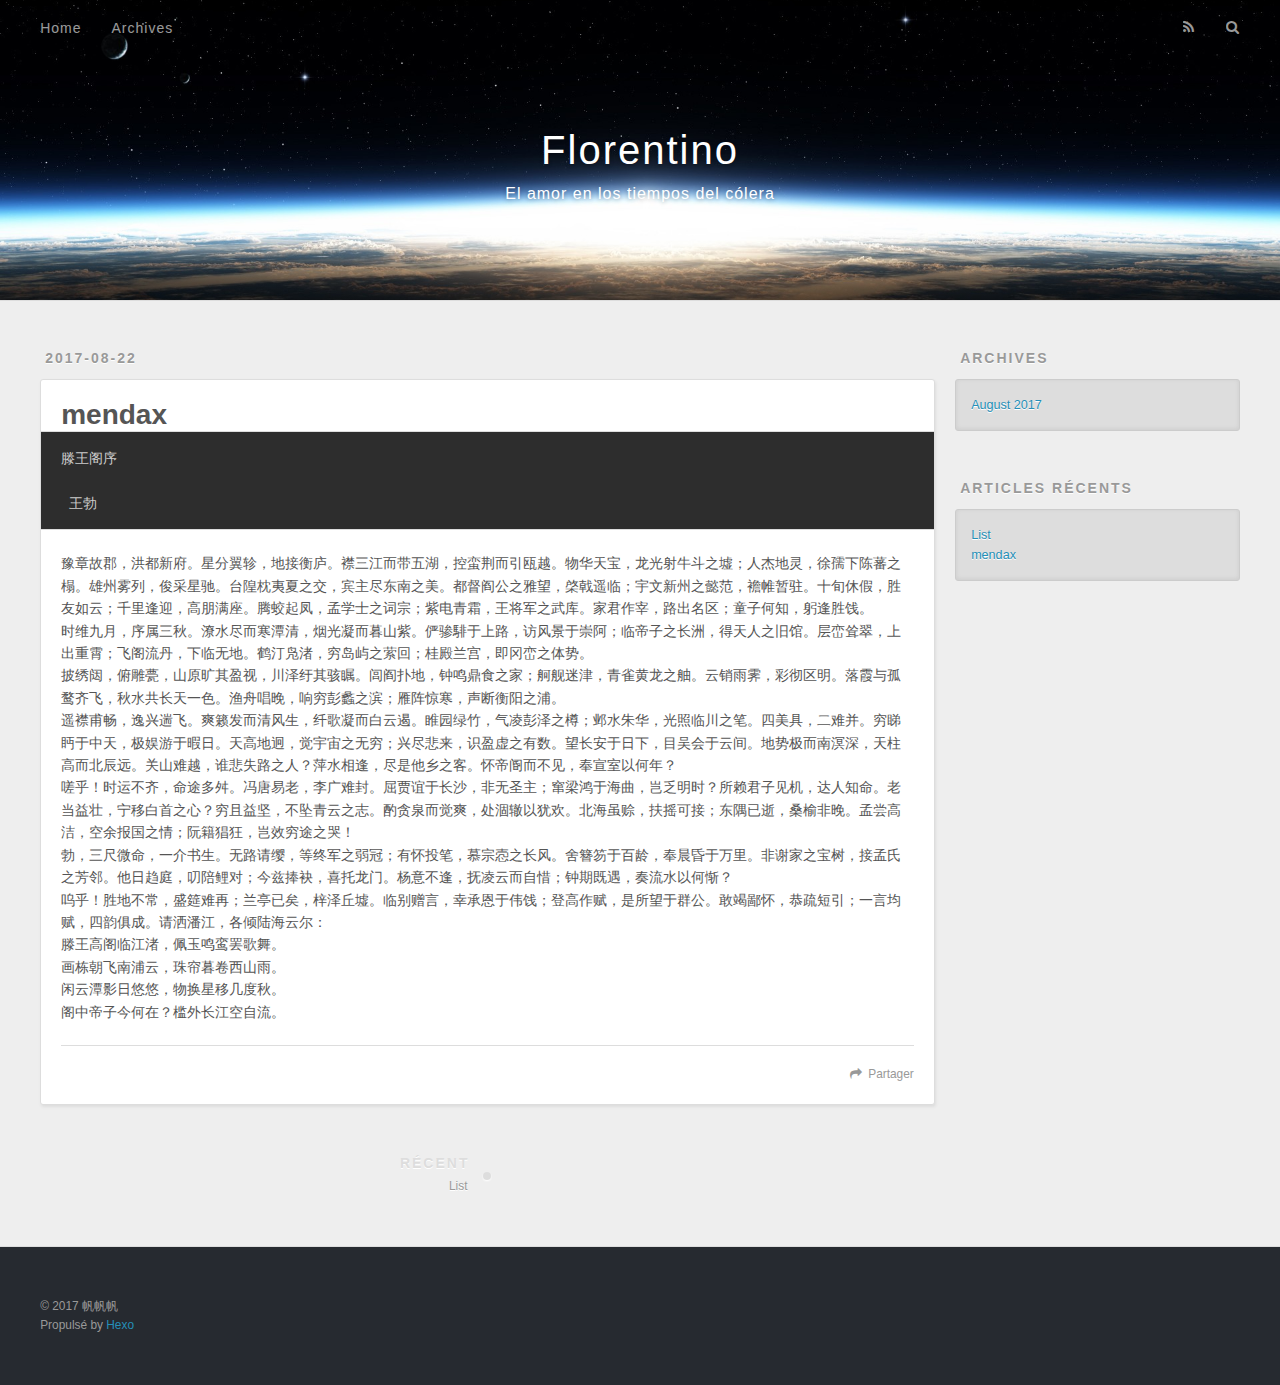
<file: 2017/08/22/mendax/index.html>
<!DOCTYPE html>
<html>
<head>
  <meta charset="utf-8">
  
  <title>mendax | Florentino</title>
  <meta name="viewport" content="width=device-width, initial-scale=1, maximum-scale=1">
  <meta name="description" content="滕王阁序   王勃 豫章故郡，洪都新府。星分翼轸，地接衡庐。襟三江而带五湖，控蛮荆而引瓯越。物华天宝，龙光射牛斗之墟；人杰地灵，徐孺下陈蕃之榻。雄州雾列，俊采星驰。台隍枕夷夏之交，宾主尽东南之美。都督阎公之雅望，棨戟遥临；宇文新州之懿范，襜帷暂驻。十旬休假，胜友如云；千里逢迎，高朋满座。腾蛟起凤，孟学士之词宗；紫电青霜，王将军之武库。家君作宰，路出名区；童子何知，躬逢胜饯。时维九月，序属三秋。潦水">
<meta property="og:type" content="article">
<meta property="og:title" content="mendax">
<meta property="og:url" content="http://yoursite.com/2017/08/22/mendax/index.html">
<meta property="og:site_name" content="Florentino">
<meta property="og:description" content="滕王阁序   王勃 豫章故郡，洪都新府。星分翼轸，地接衡庐。襟三江而带五湖，控蛮荆而引瓯越。物华天宝，龙光射牛斗之墟；人杰地灵，徐孺下陈蕃之榻。雄州雾列，俊采星驰。台隍枕夷夏之交，宾主尽东南之美。都督阎公之雅望，棨戟遥临；宇文新州之懿范，襜帷暂驻。十旬休假，胜友如云；千里逢迎，高朋满座。腾蛟起凤，孟学士之词宗；紫电青霜，王将军之武库。家君作宰，路出名区；童子何知，躬逢胜饯。时维九月，序属三秋。潦水">
<meta property="og:updated_time" content="2017-08-22T04:47:53.000Z">
<meta name="twitter:card" content="summary">
<meta name="twitter:title" content="mendax">
<meta name="twitter:description" content="滕王阁序   王勃 豫章故郡，洪都新府。星分翼轸，地接衡庐。襟三江而带五湖，控蛮荆而引瓯越。物华天宝，龙光射牛斗之墟；人杰地灵，徐孺下陈蕃之榻。雄州雾列，俊采星驰。台隍枕夷夏之交，宾主尽东南之美。都督阎公之雅望，棨戟遥临；宇文新州之懿范，襜帷暂驻。十旬休假，胜友如云；千里逢迎，高朋满座。腾蛟起凤，孟学士之词宗；紫电青霜，王将军之武库。家君作宰，路出名区；童子何知，躬逢胜饯。时维九月，序属三秋。潦水">
  
    <link rel="alternate" href="/atom.xml" title="Florentino" type="application/atom+xml">
  
  
    <link rel="icon" href="/favicon.png">
  
  
    <link href="//fonts.googleapis.com/css?family=Source+Code+Pro" rel="stylesheet" type="text/css">
  
  <link rel="stylesheet" href="/css/style.css">
  

</head>

<body>
  <div id="container">
    <div id="wrap">
      <header id="header">
  <div id="banner"></div>
  <div id="header-outer" class="outer">
    <div id="header-title" class="inner">
      <h1 id="logo-wrap">
        <a href="/" id="logo">Florentino</a>
      </h1>
      
        <h2 id="subtitle-wrap">
          <a href="/" id="subtitle">El amor en los tiempos del cólera</a>
        </h2>
      
    </div>
    <div id="header-inner" class="inner">
      <nav id="main-nav">
        <a id="main-nav-toggle" class="nav-icon"></a>
        
          <a class="main-nav-link" href="/">Home</a>
        
          <a class="main-nav-link" href="/archives">Archives</a>
        
      </nav>
      <nav id="sub-nav">
        
          <a id="nav-rss-link" class="nav-icon" href="/atom.xml" title="Flux RSS"></a>
        
        <a id="nav-search-btn" class="nav-icon" title="Rechercher"></a>
      </nav>
      <div id="search-form-wrap">
        <form action="//google.com/search" method="get" accept-charset="UTF-8" class="search-form"><input type="search" name="q" class="search-form-input" placeholder="Search"><button type="submit" class="search-form-submit">&#xF002;</button><input type="hidden" name="sitesearch" value="http://yoursite.com"></form>
      </div>
    </div>
  </div>
 
</header>
      <div class="outer">
        <section id="main"><article id="post-mendax" class="article article-type-post" itemscope itemprop="blogPost">
  <div class="article-meta">
    <a href="/2017/08/22/mendax/" class="article-date">
  <time datetime="2017-08-22T04:45:33.000Z" itemprop="datePublished">2017-08-22</time>
</a>
    
  </div>
  <div class="article-inner">
    
    
      <header class="article-header">
        
  
    <h1 class="article-title" itemprop="name">
      mendax
    </h1>
  

      </header>
    
    <div class="article-entry" itemprop="articleBody">
      
        <pre><code>滕王阁序

 王勃
</code></pre><p>豫章故郡，洪都新府。星分翼轸，地接衡庐。襟三江而带五湖，控蛮荆而引瓯越。物华天宝，龙光射牛斗之墟；人杰地灵，徐孺下陈蕃之榻。雄州雾列，俊采星驰。台隍枕夷夏之交，宾主尽东南之美。都督阎公之雅望，棨戟遥临；宇文新州之懿范，襜帷暂驻。十旬休假，胜友如云；千里逢迎，高朋满座。腾蛟起凤，孟学士之词宗；紫电青霜，王将军之武库。家君作宰，路出名区；童子何知，躬逢胜饯。<br>时维九月，序属三秋。潦水尽而寒潭清，烟光凝而暮山紫。俨骖騑于上路，访风景于崇阿；临帝子之长洲，得天人之旧馆。层峦耸翠，上出重霄；飞阁流丹，下临无地。鹤汀凫渚，穷岛屿之萦回；桂殿兰宫，即冈峦之体势。<br>披绣闼，俯雕甍，山原旷其盈视，川泽纡其骇瞩。闾阎扑地，钟鸣鼎食之家；舸舰迷津，青雀黄龙之舳。云销雨霁，彩彻区明。落霞与孤鹜齐飞，秋水共长天一色。渔舟唱晚，响穷彭蠡之滨；雁阵惊寒，声断衡阳之浦。<br>遥襟甫畅，逸兴遄飞。爽籁发而清风生，纤歌凝而白云遏。睢园绿竹，气凌彭泽之樽；邺水朱华，光照临川之笔。四美具，二难并。穷睇眄于中天，极娱游于暇日。天高地迥，觉宇宙之无穷；兴尽悲来，识盈虚之有数。望长安于日下，目吴会于云间。地势极而南溟深，天柱高而北辰远。关山难越，谁悲失路之人？萍水相逢，尽是他乡之客。怀帝阍而不见，奉宣室以何年？<br>嗟乎！时运不齐，命途多舛。冯唐易老，李广难封。屈贾谊于长沙，非无圣主；窜梁鸿于海曲，岂乏明时？所赖君子见机，达人知命。老当益壮，宁移白首之心？穷且益坚，不坠青云之志。酌贪泉而觉爽，处涸辙以犹欢。北海虽赊，扶摇可接；东隅已逝，桑榆非晚。孟尝高洁，空余报国之情；阮籍猖狂，岂效穷途之哭！<br>勃，三尺微命，一介书生。无路请缨，等终军之弱冠；有怀投笔，慕宗悫之长风。舍簪笏于百龄，奉晨昏于万里。非谢家之宝树，接孟氏之芳邻。他日趋庭，叨陪鲤对；今兹捧袂，喜托龙门。杨意不逢，抚凌云而自惜；钟期既遇，奏流水以何惭？<br>呜乎！胜地不常，盛筵难再；兰亭已矣，梓泽丘墟。临别赠言，幸承恩于伟饯；登高作赋，是所望于群公。敢竭鄙怀，恭疏短引；一言均赋，四韵俱成。请洒潘江，各倾陆海云尔：<br>滕王高阁临江渚，佩玉鸣鸾罢歌舞。<br>画栋朝飞南浦云，珠帘暮卷西山雨。<br>闲云潭影日悠悠，物换星移几度秋。<br>阁中帝子今何在？槛外长江空自流。</p>

      
    </div>
    <footer class="article-footer">
      <a data-url="http://yoursite.com/2017/08/22/mendax/" data-id="cj6nf381t0001x7fy9a8s62sd" class="article-share-link">Partager</a>
      
      
    </footer>
  </div>
  
    
<nav id="article-nav">
  
    <a href="/2017/08/22/List/" id="article-nav-newer" class="article-nav-link-wrap">
      <strong class="article-nav-caption">Récent</strong>
      <div class="article-nav-title">
        
          List
        
      </div>
    </a>
  
  
</nav>

  
</article>


</section>
        
          <aside id="sidebar">
  
    

  
    

  
    
  
    
  <div class="widget-wrap">
    <h3 class="widget-title">Archives</h3>
    <div class="widget">
      <ul class="archive-list"><li class="archive-list-item"><a class="archive-list-link" href="/archives/2017/08/">August 2017</a></li></ul>
    </div>
  </div>


  
    
  <div class="widget-wrap">
    <h3 class="widget-title">Articles récents</h3>
    <div class="widget">
      <ul>
        
          <li>
            <a href="/2017/08/22/List/">List</a>
          </li>
        
          <li>
            <a href="/2017/08/22/mendax/">mendax</a>
          </li>
        
      </ul>
    </div>
  </div>

  
</aside>
        
      </div>
      <footer id="footer">
  
  <div class="outer">
    <div id="footer-info" class="inner">
      &copy; 2017 帆帆帆<br>
      Propulsé by <a href="http://hexo.io/" target="_blank">Hexo</a>
    </div>
  </div>

</footer>
    </div>
    <nav id="mobile-nav">
  
    <a href="/" class="mobile-nav-link">Home</a>
  
    <a href="/archives" class="mobile-nav-link">Archives</a>
  
</nav>
    

<script src="//ajax.googleapis.com/ajax/libs/jquery/2.0.3/jquery.min.js"></script>


  <link rel="stylesheet" href="/fancybox/jquery.fancybox.css">
  <script src="/fancybox/jquery.fancybox.pack.js"></script>


<script src="/js/script.js"></script>

  </div>
</body>
</html>
</file>
<file: css/style.css>
body {
  width: 100%;
}
body:before,
body:after {
  content: "";
  display: table;
}
body:after {
  clear: both;
}
html,
body,
div,
span,
applet,
object,
iframe,
h1,
h2,
h3,
h4,
h5,
h6,
p,
blockquote,
pre,
a,
abbr,
acronym,
address,
big,
cite,
code,
del,
dfn,
em,
img,
ins,
kbd,
q,
s,
samp,
small,
strike,
strong,
sub,
sup,
tt,
var,
dl,
dt,
dd,
ol,
ul,
li,
fieldset,
form,
label,
legend,
table,
caption,
tbody,
tfoot,
thead,
tr,
th,
td {
  margin: 0;
  padding: 0;
  border: 0;
  outline: 0;
  font-weight: inherit;
  font-style: inherit;
  font-family: inherit;
  font-size: 100%;
  vertical-align: baseline;
}
body {
  line-height: 1;
  color: #000;
  background: #fff;
}
ol,
ul {
  list-style: none;
}
table {
  border-collapse: separate;
  border-spacing: 0;
  vertical-align: middle;
}
caption,
th,
td {
  text-align: left;
  font-weight: normal;
  vertical-align: middle;
}
a img {
  border: none;
}
input,
button {
  margin: 0;
  padding: 0;
}
input::-moz-focus-inner,
button::-moz-focus-inner {
  border: 0;
  padding: 0;
}
@font-face {
  font-family: FontAwesome;
  font-style: normal;
  font-weight: normal;
  src: url("fonts/fontawesome-webfont.eot?v=#4.0.3");
  src: url("fonts/fontawesome-webfont.eot?#iefix&v=#4.0.3") format("embedded-opentype"), url("fonts/fontawesome-webfont.woff?v=#4.0.3") format("woff"), url("fonts/fontawesome-webfont.ttf?v=#4.0.3") format("truetype"), url("fonts/fontawesome-webfont.svg#fontawesomeregular?v=#4.0.3") format("svg");
}
html,
body,
#container {
  height: 100%;
}
body {
  background: #eee;
  font: 14px "Helvetica Neue", Helvetica, Arial, sans-serif;
  -webkit-text-size-adjust: 100%;
}
.outer {
  max-width: 1220px;
  margin: 0 auto;
  padding: 0 20px;
}
.outer:before,
.outer:after {
  content: "";
  display: table;
}
.outer:after {
  clear: both;
}
.inner {
  display: inline;
  float: left;
  width: 98.33333333333333%;
  margin: 0 0.833333333333333%;
}
.left,
.alignleft {
  float: left;
}
.right,
.alignright {
  float: right;
}
.clear {
  clear: both;
}
#container {
  position: relative;
}
.mobile-nav-on {
  overflow: hidden;
}
#wrap {
  height: 100%;
  width: 100%;
  position: absolute;
  top: 0;
  left: 0;
  -webkit-transition: 0.2s ease-out;
  -moz-transition: 0.2s ease-out;
  -ms-transition: 0.2s ease-out;
  transition: 0.2s ease-out;
  z-index: 1;
  background: #eee;
}
.mobile-nav-on #wrap {
  left: 280px;
}
@media screen and (min-width: 768px) {
  #main {
    display: inline;
    float: left;
    width: 73.33333333333333%;
    margin: 0 0.833333333333333%;
  }
}
.article-date,
.article-category-link,
.archive-year,
.widget-title {
  text-decoration: none;
  text-transform: uppercase;
  letter-spacing: 2px;
  color: #999;
  margin-bottom: 1em;
  margin-left: 5px;
  line-height: 1em;
  text-shadow: 0 1px #fff;
  font-weight: bold;
}
.article-inner,
.archive-article-inner {
  background: #fff;
  -webkit-box-shadow: 1px 2px 3px #ddd;
  box-shadow: 1px 2px 3px #ddd;
  border: 1px solid #ddd;
  border-radius: 3px;
}
.article-entry h1,
.widget h1 {
  font-size: 2em;
}
.article-entry h2,
.widget h2 {
  font-size: 1.5em;
}
.article-entry h3,
.widget h3 {
  font-size: 1.3em;
}
.article-entry h4,
.widget h4 {
  font-size: 1.2em;
}
.article-entry h5,
.widget h5 {
  font-size: 1em;
}
.article-entry h6,
.widget h6 {
  font-size: 1em;
  color: #999;
}
.article-entry hr,
.widget hr {
  border: 1px dashed #ddd;
}
.article-entry strong,
.widget strong {
  font-weight: bold;
}
.article-entry em,
.widget em,
.article-entry cite,
.widget cite {
  font-style: italic;
}
.article-entry sup,
.widget sup,
.article-entry sub,
.widget sub {
  font-size: 0.75em;
  line-height: 0;
  position: relative;
  vertical-align: baseline;
}
.article-entry sup,
.widget sup {
  top: -0.5em;
}
.article-entry sub,
.widget sub {
  bottom: -0.2em;
}
.article-entry small,
.widget small {
  font-size: 0.85em;
}
.article-entry acronym,
.widget acronym,
.article-entry abbr,
.widget abbr {
  border-bottom: 1px dotted;
}
.article-entry ul,
.widget ul,
.article-entry ol,
.widget ol,
.article-entry dl,
.widget dl {
  margin: 0 20px;
  line-height: 1.6em;
}
.article-entry ul ul,
.widget ul ul,
.article-entry ol ul,
.widget ol ul,
.article-entry ul ol,
.widget ul ol,
.article-entry ol ol,
.widget ol ol {
  margin-top: 0;
  margin-bottom: 0;
}
.article-entry ul,
.widget ul {
  list-style: disc;
}
.article-entry ol,
.widget ol {
  list-style: decimal;
}
.article-entry dt,
.widget dt {
  font-weight: bold;
}
#header {
  height: 300px;
  position: relative;
  border-bottom: 1px solid #ddd;
}
#header:before,
#header:after {
  content: "";
  position: absolute;
  left: 0;
  right: 0;
  height: 40px;
}
#header:before {
  top: 0;
  background: -webkit-linear-gradient(rgba(0,0,0,0.2), transparent);
  background: -moz-linear-gradient(rgba(0,0,0,0.2), transparent);
  background: -ms-linear-gradient(rgba(0,0,0,0.2), transparent);
  background: linear-gradient(rgba(0,0,0,0.2), transparent);
}
#header:after {
  bottom: 0;
  background: -webkit-linear-gradient(transparent, rgba(0,0,0,0.2));
  background: -moz-linear-gradient(transparent, rgba(0,0,0,0.2));
  background: -ms-linear-gradient(transparent, rgba(0,0,0,0.2));
  background: linear-gradient(transparent, rgba(0,0,0,0.2));
}
#header-outer {
  height: 100%;
  position: relative;
}
#header-inner {
  position: relative;
  overflow: hidden;
}
#banner {
  position: absolute;
  top: 0;
  left: 0;
  width: 100%;
  height: 100%;
  background: url("images/banner.jpg") center #000;
  -webkit-background-size: cover;
  -moz-background-size: cover;
  background-size: cover;
  z-index: -1;
}
#header-title {
  text-align: center;
  height: 40px;
  position: absolute;
  top: 50%;
  left: 0;
  margin-top: -20px;
}
#logo,
#subtitle {
  text-decoration: none;
  color: #fff;
  font-weight: 300;
  text-shadow: 0 1px 4px rgba(0,0,0,0.3);
}
#logo {
  font-size: 40px;
  line-height: 40px;
  letter-spacing: 2px;
}
#subtitle {
  font-size: 16px;
  line-height: 16px;
  letter-spacing: 1px;
}
#subtitle-wrap {
  margin-top: 16px;
}
#main-nav {
  float: left;
  margin-left: -15px;
}
.nav-icon,
.main-nav-link {
  float: left;
  color: #fff;
  opacity: 0.6;
  text-decoration: none;
  text-shadow: 0 1px rgba(0,0,0,0.2);
  -webkit-transition: opacity 0.2s;
  -moz-transition: opacity 0.2s;
  -ms-transition: opacity 0.2s;
  transition: opacity 0.2s;
  display: block;
  padding: 20px 15px;
}
.nav-icon:hover,
.main-nav-link:hover {
  opacity: 1;
}
.nav-icon {
  font-family: FontAwesome;
  text-align: center;
  font-size: 14px;
  width: 14px;
  height: 14px;
  padding: 20px 15px;
  position: relative;
  cursor: pointer;
}
.main-nav-link {
  font-weight: 300;
  letter-spacing: 1px;
}
@media screen and (max-width: 479px) {
  .main-nav-link {
    display: none;
  }
}
#main-nav-toggle {
  display: none;
}
#main-nav-toggle:before {
  content: "\f0c9";
}
@media screen and (max-width: 479px) {
  #main-nav-toggle {
    display: block;
  }
}
#sub-nav {
  float: right;
  margin-right: -15px;
}
#nav-rss-link:before {
  content: "\f09e";
}
#nav-search-btn:before {
  content: "\f002";
}
#search-form-wrap {
  position: absolute;
  top: 15px;
  width: 150px;
  height: 30px;
  right: -150px;
  opacity: 0;
  -webkit-transition: 0.2s ease-out;
  -moz-transition: 0.2s ease-out;
  -ms-transition: 0.2s ease-out;
  transition: 0.2s ease-out;
}
#search-form-wrap.on {
  opacity: 1;
  right: 0;
}
@media screen and (max-width: 479px) {
  #search-form-wrap {
    width: 100%;
    right: -100%;
  }
}
.search-form {
  position: absolute;
  top: 0;
  left: 0;
  right: 0;
  background: #fff;
  padding: 5px 15px;
  border-radius: 15px;
  -webkit-box-shadow: 0 0 10px rgba(0,0,0,0.3);
  box-shadow: 0 0 10px rgba(0,0,0,0.3);
}
.search-form-input {
  border: none;
  background: none;
  color: #555;
  width: 100%;
  font: 13px "Helvetica Neue", Helvetica, Arial, sans-serif;
  outline: none;
}
.search-form-input::-webkit-search-results-decoration,
.search-form-input::-webkit-search-cancel-button {
  -webkit-appearance: none;
}
.search-form-submit {
  position: absolute;
  top: 50%;
  right: 10px;
  margin-top: -7px;
  font: 13px FontAwesome;
  border: none;
  background: none;
  color: #bbb;
  cursor: pointer;
}
.search-form-submit:hover,
.search-form-submit:focus {
  color: #777;
}
.article {
  margin: 50px 0;
}
.article-inner {
  overflow: hidden;
}
.article-meta:before,
.article-meta:after {
  content: "";
  display: table;
}
.article-meta:after {
  clear: both;
}
.article-date {
  float: left;
}
.article-category {
  float: left;
  line-height: 1em;
  color: #ccc;
  text-shadow: 0 1px #fff;
  margin-left: 8px;
}
.article-category:before {
  content: "\2022";
}
.article-category-link {
  margin: 0 12px 1em;
}
.article-header {
  padding: 20px 20px 0;
}
.article-title {
  text-decoration: none;
  font-size: 2em;
  font-weight: bold;
  color: #555;
  line-height: 1.1em;
  -webkit-transition: color 0.2s;
  -moz-transition: color 0.2s;
  -ms-transition: color 0.2s;
  transition: color 0.2s;
}
a.article-title:hover {
  color: #258fb8;
}
.article-entry {
  color: #555;
  padding: 0 20px;
}
.article-entry:before,
.article-entry:after {
  content: "";
  display: table;
}
.article-entry:after {
  clear: both;
}
.article-entry p,
.article-entry table {
  line-height: 1.6em;
  margin: 1.6em 0;
}
.article-entry h1,
.article-entry h2,
.article-entry h3,
.article-entry h4,
.article-entry h5,
.article-entry h6 {
  font-weight: bold;
}
.article-entry h1,
.article-entry h2,
.article-entry h3,
.article-entry h4,
.article-entry h5,
.article-entry h6 {
  line-height: 1.1em;
  margin: 1.1em 0;
}
.article-entry a {
  color: #258fb8;
  text-decoration: none;
}
.article-entry a:hover {
  text-decoration: underline;
}
.article-entry ul,
.article-entry ol,
.article-entry dl {
  margin-top: 1.6em;
  margin-bottom: 1.6em;
}
.article-entry img,
.article-entry video {
  max-width: 100%;
  height: auto;
  display: block;
  margin: auto;
}
.article-entry iframe {
  border: none;
}
.article-entry table {
  width: 100%;
  border-collapse: collapse;
  border-spacing: 0;
}
.article-entry th {
  font-weight: bold;
  border-bottom: 3px solid #ddd;
  padding-bottom: 0.5em;
}
.article-entry td {
  border-bottom: 1px solid #ddd;
  padding: 10px 0;
}
.article-entry blockquote {
  font-family: Georgia, "Times New Roman", serif;
  font-size: 1.4em;
  margin: 1.6em 20px;
  text-align: center;
}
.article-entry blockquote footer {
  font-size: 14px;
  margin: 1.6em 0;
  font-family: "Helvetica Neue", Helvetica, Arial, sans-serif;
}
.article-entry blockquote footer cite:before {
  content: "—";
  padding: 0 0.5em;
}
.article-entry .pullquote {
  text-align: left;
  width: 45%;
  margin: 0;
}
.article-entry .pullquote.left {
  margin-left: 0.5em;
  margin-right: 1em;
}
.article-entry .pullquote.right {
  margin-right: 0.5em;
  margin-left: 1em;
}
.article-entry .caption {
  color: #999;
  display: block;
  font-size: 0.9em;
  margin-top: 0.5em;
  position: relative;
  text-align: center;
}
.article-entry .video-container {
  position: relative;
  padding-top: 56.25%;
  height: 0;
  overflow: hidden;
}
.article-entry .video-container iframe,
.article-entry .video-container object,
.article-entry .video-container embed {
  position: absolute;
  top: 0;
  left: 0;
  width: 100%;
  height: 100%;
  margin-top: 0;
}
.article-more-link a {
  display: inline-block;
  line-height: 1em;
  padding: 6px 15px;
  border-radius: 15px;
  background: #eee;
  color: #999;
  text-shadow: 0 1px #fff;
  text-decoration: none;
}
.article-more-link a:hover {
  background: #258fb8;
  color: #fff;
  text-decoration: none;
  text-shadow: 0 1px #1e7293;
}
.article-footer {
  font-size: 0.85em;
  line-height: 1.6em;
  border-top: 1px solid #ddd;
  padding-top: 1.6em;
  margin: 0 20px 20px;
}
.article-footer:before,
.article-footer:after {
  content: "";
  display: table;
}
.article-footer:after {
  clear: both;
}
.article-footer a {
  color: #999;
  text-decoration: none;
}
.article-footer a:hover {
  color: #555;
}
.article-tag-list-item {
  float: left;
  margin-right: 10px;
}
.article-tag-list-link:before {
  content: "#";
}
.article-comment-link {
  float: right;
}
.article-comment-link:before {
  content: "\f075";
  font-family: FontAwesome;
  padding-right: 8px;
}
.article-share-link {
  cursor: pointer;
  float: right;
  margin-left: 20px;
}
.article-share-link:before {
  content: "\f064";
  font-family: FontAwesome;
  padding-right: 6px;
}
#article-nav {
  position: relative;
}
#article-nav:before,
#article-nav:after {
  content: "";
  display: table;
}
#article-nav:after {
  clear: both;
}
@media screen and (min-width: 768px) {
  #article-nav {
    margin: 50px 0;
  }
  #article-nav:before {
    width: 8px;
    height: 8px;
    position: absolute;
    top: 50%;
    left: 50%;
    margin-top: -4px;
    margin-left: -4px;
    content: "";
    border-radius: 50%;
    background: #ddd;
    -webkit-box-shadow: 0 1px 2px #fff;
    box-shadow: 0 1px 2px #fff;
  }
}
.article-nav-link-wrap {
  text-decoration: none;
  text-shadow: 0 1px #fff;
  color: #999;
  -webkit-box-sizing: border-box;
  -moz-box-sizing: border-box;
  box-sizing: border-box;
  margin-top: 50px;
  text-align: center;
  display: block;
}
.article-nav-link-wrap:hover {
  color: #555;
}
@media screen and (min-width: 768px) {
  .article-nav-link-wrap {
    width: 50%;
    margin-top: 0;
  }
}
@media screen and (min-width: 768px) {
  #article-nav-newer {
    float: left;
    text-align: right;
    padding-right: 20px;
  }
}
@media screen and (min-width: 768px) {
  #article-nav-older {
    float: right;
    text-align: left;
    padding-left: 20px;
  }
}
.article-nav-caption {
  text-transform: uppercase;
  letter-spacing: 2px;
  color: #ddd;
  line-height: 1em;
  font-weight: bold;
}
#article-nav-newer .article-nav-caption {
  margin-right: -2px;
}
.article-nav-title {
  font-size: 0.85em;
  line-height: 1.6em;
  margin-top: 0.5em;
}
.article-share-box {
  position: absolute;
  display: none;
  background: #fff;
  -webkit-box-shadow: 1px 2px 10px rgba(0,0,0,0.2);
  box-shadow: 1px 2px 10px rgba(0,0,0,0.2);
  border-radius: 3px;
  margin-left: -145px;
  overflow: hidden;
  z-index: 1;
}
.article-share-box.on {
  display: block;
}
.article-share-input {
  width: 100%;
  background: none;
  -webkit-box-sizing: border-box;
  -moz-box-sizing: border-box;
  box-sizing: border-box;
  font: 14px "Helvetica Neue", Helvetica, Arial, sans-serif;
  padding: 0 15px;
  color: #555;
  outline: none;
  border: 1px solid #ddd;
  border-radius: 3px 3px 0 0;
  height: 36px;
  line-height: 36px;
}
.article-share-links {
  background: #eee;
}
.article-share-links:before,
.article-share-links:after {
  content: "";
  display: table;
}
.article-share-links:after {
  clear: both;
}
.article-share-twitter,
.article-share-facebook,
.article-share-pinterest,
.article-share-google {
  width: 50px;
  height: 36px;
  display: block;
  float: left;
  position: relative;
  color: #999;
  text-shadow: 0 1px #fff;
}
.article-share-twitter:before,
.article-share-facebook:before,
.article-share-pinterest:before,
.article-share-google:before {
  font-size: 20px;
  font-family: FontAwesome;
  width: 20px;
  height: 20px;
  position: absolute;
  top: 50%;
  left: 50%;
  margin-top: -10px;
  margin-left: -10px;
  text-align: center;
}
.article-share-twitter:hover,
.article-share-facebook:hover,
.article-share-pinterest:hover,
.article-share-google:hover {
  color: #fff;
}
.article-share-twitter:before {
  content: "\f099";
}
.article-share-twitter:hover {
  background: #00aced;
  text-shadow: 0 1px #008abe;
}
.article-share-facebook:before {
  content: "\f09a";
}
.article-share-facebook:hover {
  background: #3b5998;
  text-shadow: 0 1px #2f477a;
}
.article-share-pinterest:before {
  content: "\f0d2";
}
.article-share-pinterest:hover {
  background: #cb2027;
  text-shadow: 0 1px #a21a1f;
}
.article-share-google:before {
  content: "\f0d5";
}
.article-share-google:hover {
  background: #dd4b39;
  text-shadow: 0 1px #be3221;
}
.article-gallery {
  background: #000;
  position: relative;
}
.article-gallery-photos {
  position: relative;
  overflow: hidden;
}
.article-gallery-img {
  display: none;
  max-width: 100%;
}
.article-gallery-img:first-child {
  display: block;
}
.article-gallery-img.loaded {
  position: absolute;
  display: block;
}
.article-gallery-img img {
  display: block;
  max-width: 100%;
  margin: 0 auto;
}
#comments {
  background: #fff;
  -webkit-box-shadow: 1px 2px 3px #ddd;
  box-shadow: 1px 2px 3px #ddd;
  padding: 20px;
  border: 1px solid #ddd;
  border-radius: 3px;
  margin: 50px 0;
}
#comments a {
  color: #258fb8;
}
.archives-wrap {
  margin: 50px 0;
}
.archives:before,
.archives:after {
  content: "";
  display: table;
}
.archives:after {
  clear: both;
}
.archive-year-wrap {
  margin-bottom: 1em;
}
.archives {
  -webkit-column-gap: 10px;
  -moz-column-gap: 10px;
  column-gap: 10px;
}
@media screen and (min-width: 480px) and (max-width: 767px) {
  .archives {
    -webkit-column-count: 2;
    -moz-column-count: 2;
    column-count: 2;
  }
}
@media screen and (min-width: 768px) {
  .archives {
    -webkit-column-count: 3;
    -moz-column-count: 3;
    column-count: 3;
  }
}
.archive-article {
  -webkit-column-break-inside: avoid;
  page-break-inside: avoid;
  overflow: hidden;
  break-inside: avoid-column;
}
.archive-article-inner {
  padding: 10px;
  margin-bottom: 15px;
}
.archive-article-title {
  text-decoration: none;
  font-weight: bold;
  color: #555;
  -webkit-transition: color 0.2s;
  -moz-transition: color 0.2s;
  -ms-transition: color 0.2s;
  transition: color 0.2s;
  line-height: 1.6em;
}
.archive-article-title:hover {
  color: #258fb8;
}
.archive-article-footer {
  margin-top: 1em;
}
.archive-article-date {
  color: #999;
  text-decoration: none;
  font-size: 0.85em;
  line-height: 1em;
  margin-bottom: 0.5em;
  display: block;
}
#page-nav {
  margin: 50px auto;
  background: #fff;
  -webkit-box-shadow: 1px 2px 3px #ddd;
  box-shadow: 1px 2px 3px #ddd;
  border: 1px solid #ddd;
  border-radius: 3px;
  text-align: center;
  color: #999;
  overflow: hidden;
}
#page-nav:before,
#page-nav:after {
  content: "";
  display: table;
}
#page-nav:after {
  clear: both;
}
#page-nav a,
#page-nav span {
  padding: 10px 20px;
  line-height: 1;
  height: 2ex;
}
#page-nav a {
  color: #999;
  text-decoration: none;
}
#page-nav a:hover {
  background: #999;
  color: #fff;
}
#page-nav .prev {
  float: left;
}
#page-nav .next {
  float: right;
}
#page-nav .page-number {
  display: inline-block;
}
@media screen and (max-width: 479px) {
  #page-nav .page-number {
    display: none;
  }
}
#page-nav .current {
  color: #555;
  font-weight: bold;
}
#page-nav .space {
  color: #ddd;
}
#footer {
  background: #262a30;
  padding: 50px 0;
  border-top: 1px solid #ddd;
  color: #999;
}
#footer a {
  color: #258fb8;
  text-decoration: none;
}
#footer a:hover {
  text-decoration: underline;
}
#footer-info {
  line-height: 1.6em;
  font-size: 0.85em;
}
.article-entry pre,
.article-entry .highlight {
  background: #2d2d2d;
  margin: 0 -20px;
  padding: 15px 20px;
  border-style: solid;
  border-color: #ddd;
  border-width: 1px 0;
  overflow: auto;
  color: #ccc;
  line-height: 22.400000000000002px;
}
.article-entry .highlight .gutter pre,
.article-entry .gist .gist-file .gist-data .line-numbers {
  color: #666;
  font-size: 0.85em;
}
.article-entry pre,
.article-entry code {
  font-family: "Source Code Pro", Consolas, Monaco, Menlo, Consolas, monospace;
}
.article-entry code {
  background: #eee;
  text-shadow: 0 1px #fff;
  padding: 0 0.3em;
}
.article-entry pre code {
  background: none;
  text-shadow: none;
  padding: 0;
}
.article-entry .highlight pre {
  border: none;
  margin: 0;
  padding: 0;
}
.article-entry .highlight table {
  margin: 0;
  width: auto;
}
.article-entry .highlight td {
  border: none;
  padding: 0;
}
.article-entry .highlight figcaption {
  font-size: 0.85em;
  color: #999;
  line-height: 1em;
  margin-bottom: 1em;
}
.article-entry .highlight figcaption:before,
.article-entry .highlight figcaption:after {
  content: "";
  display: table;
}
.article-entry .highlight figcaption:after {
  clear: both;
}
.article-entry .highlight figcaption a {
  float: right;
}
.article-entry .highlight .gutter pre {
  text-align: right;
  padding-right: 20px;
}
.article-entry .highlight .line {
  height: 22.400000000000002px;
}
.article-entry .highlight .line.marked {
  background: #515151;
}
.article-entry .gist {
  margin: 0 -20px;
  border-style: solid;
  border-color: #ddd;
  border-width: 1px 0;
  background: #2d2d2d;
  padding: 15px 20px 15px 0;
}
.article-entry .gist .gist-file {
  border: none;
  font-family: "Source Code Pro", Consolas, Monaco, Menlo, Consolas, monospace;
  margin: 0;
}
.article-entry .gist .gist-file .gist-data {
  background: none;
  border: none;
}
.article-entry .gist .gist-file .gist-data .line-numbers {
  background: none;
  border: none;
  padding: 0 20px 0 0;
}
.article-entry .gist .gist-file .gist-data .line-data {
  padding: 0 !important;
}
.article-entry .gist .gist-file .highlight {
  margin: 0;
  padding: 0;
  border: none;
}
.article-entry .gist .gist-file .gist-meta {
  background: #2d2d2d;
  color: #999;
  font: 0.85em "Helvetica Neue", Helvetica, Arial, sans-serif;
  text-shadow: 0 0;
  padding: 0;
  margin-top: 1em;
  margin-left: 20px;
}
.article-entry .gist .gist-file .gist-meta a {
  color: #258fb8;
  font-weight: normal;
}
.article-entry .gist .gist-file .gist-meta a:hover {
  text-decoration: underline;
}
pre .comment,
pre .title {
  color: #999;
}
pre .variable,
pre .attribute,
pre .tag,
pre .regexp,
pre .ruby .constant,
pre .xml .tag .title,
pre .xml .pi,
pre .xml .doctype,
pre .html .doctype,
pre .css .id,
pre .css .class,
pre .css .pseudo {
  color: #f2777a;
}
pre .number,
pre .preprocessor,
pre .built_in,
pre .literal,
pre .params,
pre .constant {
  color: #f99157;
}
pre .class,
pre .ruby .class .title,
pre .css .rules .attribute {
  color: #9c9;
}
pre .string,
pre .value,
pre .inheritance,
pre .header,
pre .ruby .symbol,
pre .xml .cdata {
  color: #9c9;
}
pre .css .hexcolor {
  color: #6cc;
}
pre .function,
pre .python .decorator,
pre .python .title,
pre .ruby .function .title,
pre .ruby .title .keyword,
pre .perl .sub,
pre .javascript .title,
pre .coffeescript .title {
  color: #69c;
}
pre .keyword,
pre .javascript .function {
  color: #c9c;
}
@media screen and (max-width: 479px) {
  #mobile-nav {
    position: absolute;
    top: 0;
    left: 0;
    width: 280px;
    height: 100%;
    background: #191919;
    border-right: 1px solid #fff;
  }
}
@media screen and (max-width: 479px) {
  .mobile-nav-link {
    display: block;
    color: #999;
    text-decoration: none;
    padding: 15px 20px;
    font-weight: bold;
  }
  .mobile-nav-link:hover {
    color: #fff;
  }
}
@media screen and (min-width: 768px) {
  #sidebar {
    display: inline;
    float: left;
    width: 23.333333333333332%;
    margin: 0 0.833333333333333%;
  }
}
.widget-wrap {
  margin: 50px 0;
}
.widget {
  color: #777;
  text-shadow: 0 1px #fff;
  background: #ddd;
  -webkit-box-shadow: 0 -1px 4px #ccc inset;
  box-shadow: 0 -1px 4px #ccc inset;
  border: 1px solid #ccc;
  padding: 15px;
  border-radius: 3px;
}
.widget a {
  color: #258fb8;
  text-decoration: none;
}
.widget a:hover {
  text-decoration: underline;
}
.widget ul ul,
.widget ol ul,
.widget dl ul,
.widget ul ol,
.widget ol ol,
.widget dl ol,
.widget ul dl,
.widget ol dl,
.widget dl dl {
  margin-left: 15px;
  list-style: disc;
}
.widget {
  line-height: 1.6em;
  word-wrap: break-word;
  font-size: 0.9em;
}
.widget ul,
.widget ol {
  list-style: none;
  margin: 0;
}
.widget ul ul,
.widget ol ul,
.widget ul ol,
.widget ol ol {
  margin: 0 20px;
}
.widget ul ul,
.widget ol ul {
  list-style: disc;
}
.widget ul ol,
.widget ol ol {
  list-style: decimal;
}
.category-list-count,
.tag-list-count,
.archive-list-count {
  padding-left: 5px;
  color: #999;
  font-size: 0.85em;
}
.category-list-count:before,
.tag-list-count:before,
.archive-list-count:before {
  content: "(";
}
.category-list-count:after,
.tag-list-count:after,
.archive-list-count:after {
  content: ")";
}
.tagcloud a {
  margin-right: 5px;
  display: inline-block;
}
</file>
